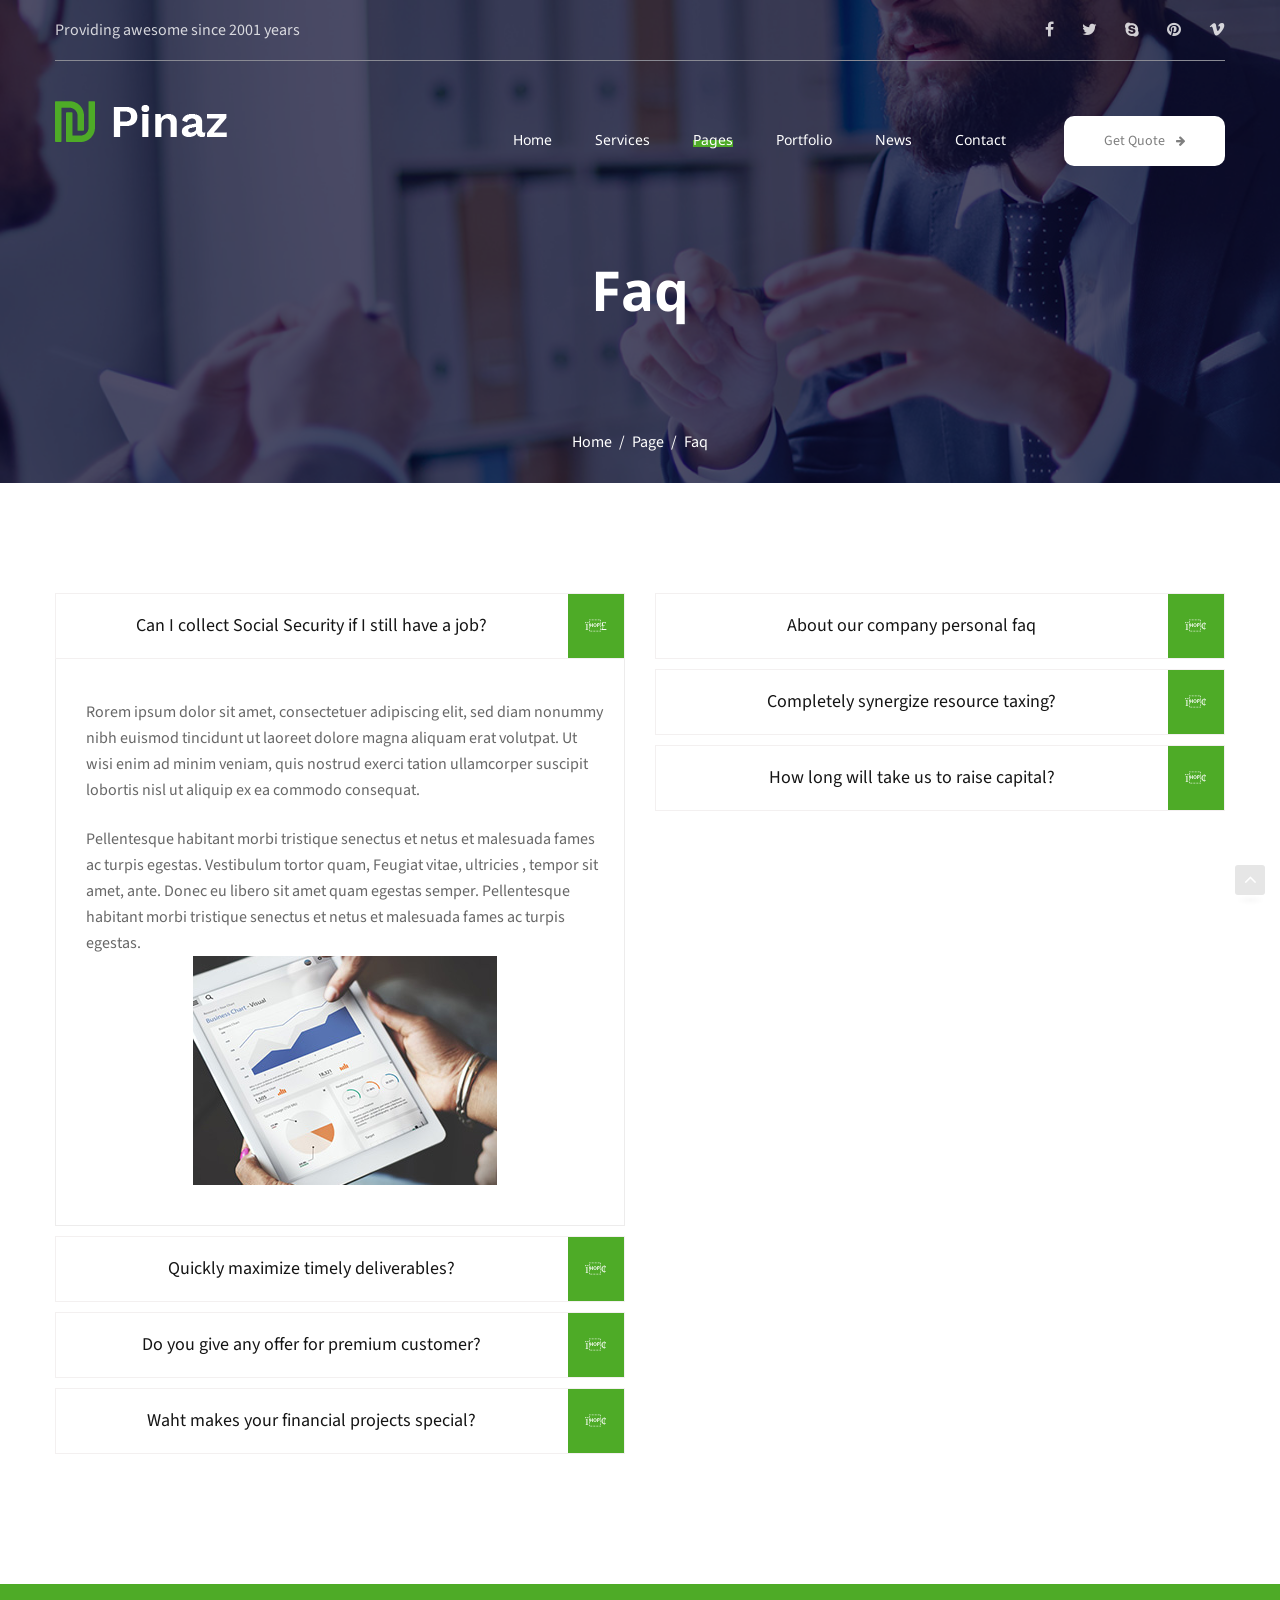
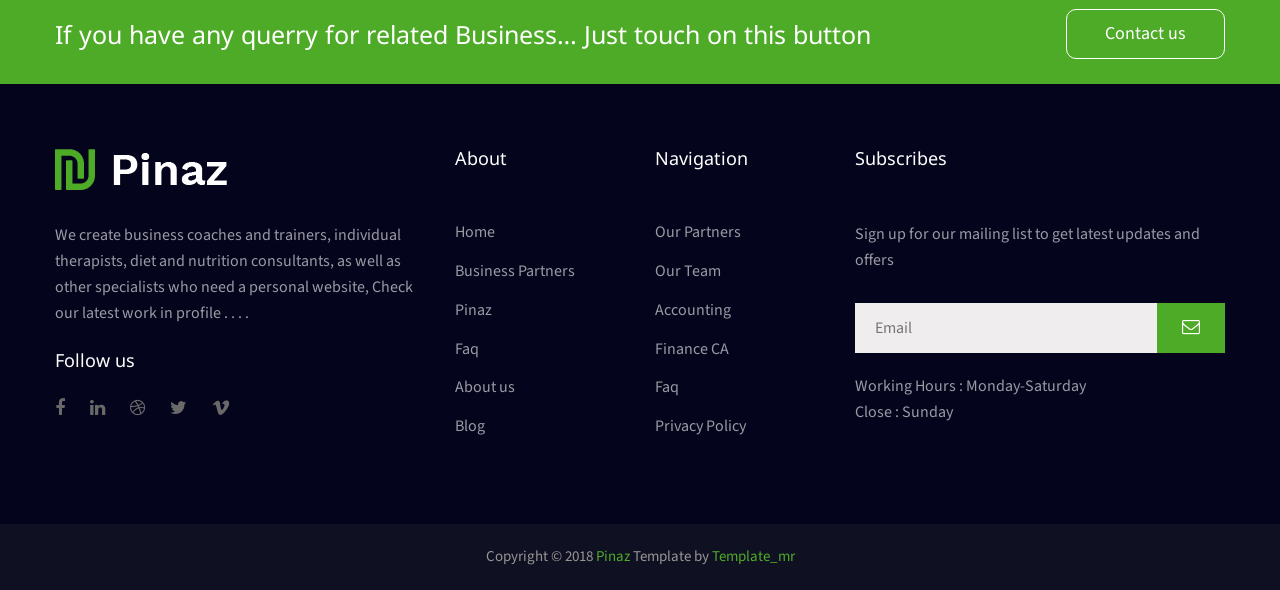
<file: faq.html>
<!DOCTYPE html>
<html lang="en">
	<head>
		<meta charset="UTF-8">
		<!-- For IE -->
		<meta http-equiv="X-UA-Compatible" content="IE=edge">

		<!-- For Resposive Device -->
		<meta name="viewport" content="width=device-width, initial-scale=1.0">
		<title>pinaz -  Business & Agency Template</title>
		<!-- Favicon -->
		<link rel="icon" type="image/png" sizes="56x56" href="images/fav-icon/icon.png">

		<!-- Main style sheet -->
		<link rel="stylesheet" type="text/css" href="css/style.css">
		<!-- responsive style sheet -->
		<link rel="stylesheet" type="text/css" href="css/responsive.css">


		<!-- Fix Internet Explorer ______________________________________-->

		<!--[if lt IE 9]>
			<script src="http://html5shiv.googlecode.com/svn/trunk/html5.js"></script>
			<script src="vendor/html5shiv.js"></script>
			<script src="vendor/respond.js"></script>
		<![endif]-->	
	</head>

	<body>
		<div class="main-page-wrapper">

			<!-- ===================================================
				Loading Transition
			==================================================== -->
			<div id="loader-wrapper">
				<div id="loader"></div>
			</div>



			<!-- 
			=============================================
				Theme Header
			============================================== 
			-->
			<header class="theme-header-wrapper">
				<div class="top-header transparent-bg">
					<div class="container">
						<div class="wrapper clearfix">
							<div class="left-content float-left">
								<p>Providing awesome since 2001 years</p>
							</div>
							<ul class="float-right right-content">
								<li class="social-icon">
									<ul>
										<li><a href="#" class="tran3s"><i class="fa fa-facebook" aria-hidden="true"></i></a></li>
										<li><a href="#" class="tran3s"><i class="fa fa-twitter" aria-hidden="true"></i></a></li>
										<li><a href="#" class="tran3s"><i class="fa fa-skype" aria-hidden="true"></i></a></li>
										<li><a href="#" class="tran3s"><i class="fa fa-pinterest" aria-hidden="true"></i></a></li>
										<li><a href="#" class="tran3s"><i class="fa fa-vimeo" aria-hidden="true"></i></a></li>
									</ul>
								</li>
							</ul> <!-- /.right-content -->
						</div>
					</div> <!-- /.conatiner -->
				</div> <!-- /.top-header -->

				<div class="menu-wrapper menu-one clearfix">
					<div class="container">
						<!-- Logo -->
						<div class="logo float-left"><a href="index.html"><img src="images/logo/logo.png" alt="Logo"></a></div>

						<!-- ============================ Theme Menu ========================= -->
						<nav class="theme-main-menu navbar float-right" id="mega-menu-wrapper">
							<!-- Brand and toggle get grouped for better mobile display -->
						   <div class="navbar-header">
						     <button type="button" class="navbar-toggle collapsed" data-toggle="collapse" data-target="#navbar-collapse-1" aria-expanded="false">
						       <span class="sr-only">Toggle navigation</span>
						       <span class="icon-bar"></span>
						       <span class="icon-bar"></span>
						       <span class="icon-bar"></span>
						     </button>
						   </div>
						   <!-- Collect the nav links, forms, and other content for toggling -->
						   <div class="collapse navbar-collapse" id="navbar-collapse-1">
								<ul class="nav">
									<li class="dropdown-holder"><a href="index.html" class="tran3s">Home</a>
										<ul class="sub-menu">
											<li><a href="index.html">Home version one</a></li>
											<li><a href="index-2.html">Home version Two</a></li>
										</ul>
									</li>
									<li class="dropdown-holder"><a href="#" class="tran3s">Services</a>
										<ul class="sub-menu">
											<li><a href="service.html">Service</a></li>
											<li><a href="service-details.html">Service Details</a></li>
										</ul>
									</li>
									<li class="dropdown-holder active"><a href="#" class="tran3s">Pages</a>
										<ul class="sub-menu">
											<li><a href="about.html">About us</a></li>
											<li><a href="team.html">Our Team</a></li>
											<li><a href="faq.html">Faq</a></li>
											<li><a href="404.html">Error Page</a></li>
											<li class="dropdown-holder"><a href="shop.html">Shop</a>
												<ul class="second-sub-menu">
													<li><a href="shop-single.html">Shop Details</a></li>
												</ul>
											</li>
										</ul>
									</li>
									<li class="dropdown-holder"><a href="#" class="tran3s">Portfolio</a>
										<ul class="sub-menu">
											<li><a href="project-v1.html">Project version one</a></li>
											<li><a href="project-v2.html">Project version Two</a></li>
											<li><a href="project-details.html">Project details</a></li>
										</ul>
									</li>
									<li class="dropdown-holder"><a href="#" class="tran3s">News</a>
										<ul class="sub-menu">
											<li><a href="blog-list.html">Blog with sidebar</a></li>
											<li><a href="blog-details.html">Blog details</a></li>
										</ul>
									</li>
									<li><a href="contact.html" class="tran3s">Contact</a></li>
									<li class="quote"><a href="#" class="tran3s">Get Quote <i class="fa fa-arrow-right" aria-hidden="true"></i></a></li>
								</ul>
						   </div><!-- /.navbar-collapse -->
						</nav> <!-- /.theme-main-menu -->
					</div> <!-- /.container -->
				</div> <!-- /.menu-wrapper -->
			</header> <!-- /.theme-header-wrapper -->


			<!-- 
			=============================================
				Theme Inner Banner
			============================================== 
			-->
			<div class="theme-inner-banner section-margin-bottom">
				<div class="opacity">
					<div class="container">
						<h2>Faq</h2>
						<ul>
							<li><a href="index.html">Home</a></li>
							<li>/</li>
							<li><a href="#">Page</a></li>
							<li>/</li>
							<li>Faq</li>
						</ul>
					</div> <!-- /.container -->
				</div> <!-- /.opacity -->
			</div> <!-- /.theme-inner-banner -->
			



			<!--
			=============================================
				Faq Page
			==============================================
			-->
			<div class="faq-page section-margin-bottom">
				<div class="container">
					<div class="row">
						<div class="col-md-6 col-xs-12">
							<div class="faq-panel">
								<div class="panel-group theme-accordion" id="accordion">
								  <div class="panel">
								    <div class="panel-heading active-panel">
								      <h5 class="panel-title">
								        <a data-toggle="collapse" data-parent="#accordion" href="#collapse1">
								        Can I collect Social Security if I still have a job?</a>
								      </h5>
								    </div>
								    <div id="collapse1" class="panel-collapse collapse in">
								      <div class="panel-body">
								      	<p>Rorem ipsum dolor sit amet, consectetuer adipiscing elit, sed diam nonummy nibh euismod tincidunt ut laoreet dolore magna aliquam erat volutpat. Ut wisi enim ad minim veniam, quis nostrud exerci tation ullamcorper suscipit lobortis nisl ut aliquip ex ea commodo consequat.</p> <br>
								      	<p>Pellentesque habitant morbi tristique senectus et netus et malesuada fames ac turpis egestas. Vestibulum tortor quam, Feugiat vitae, ultricies , tempor sit amet, ante. Donec eu libero sit amet quam egestas semper. Pellentesque habitant morbi tristique senectus et netus et malesuada fames ac turpis egestas. </p>
								      	<img src="images/home/9.jpg" alt="">
								      </div>
								    </div>
								  </div> <!-- /panel 1 -->
								  <div class="panel">
								    <div class="panel-heading">
								      <h5 class="panel-title">
								        <a data-toggle="collapse" data-parent="#accordion" href="#collapse2">
								         Quickly maximize timely deliverables?</a>
								      </h5>
								    </div>
								    <div id="collapse2" class="panel-collapse collapse">
								      <div class="panel-body">
								      	<p>Rorem ipsum dolor sit amet, consectetuer adipiscing elit, sed diam nonummy nibh euismod tincidunt ut laoreet dolore magna aliquam erat volutpat. Ut wisi enim ad minim veniam, quis nostrud exerci tation ullamcorper suscipit lobortis nisl ut aliquip ex ea commodo consequat.</p> <br>
								      	<p>Pellentesque habitant morbi tristique senectus et netus et malesuada fames ac turpis egestas. Vestibulum tortor quam, Feugiat vitae, ultricies , tempor sit amet, ante. Donec eu libero sit amet quam egestas semper. Pellentesque habitant morbi tristique senectus et netus et malesuada fames ac turpis egestas. </p>
								      	<img src="images/home/9.jpg" alt="">
								      </div>
								    </div>
								  </div> <!-- /panel 2 -->
								  <div class="panel">
								    <div class="panel-heading">
								      <h5 class="panel-title">
								        <a data-toggle="collapse" data-parent="#accordion" href="#collapse3">
								        Do you give any offer for premium customer?</a>
								      </h5>
								    </div>
								    <div id="collapse3" class="panel-collapse collapse">
								      <div class="panel-body">
								      	<p>Rorem ipsum dolor sit amet, consectetuer adipiscing elit, sed diam nonummy nibh euismod tincidunt ut laoreet dolore magna aliquam erat volutpat. Ut wisi enim ad minim veniam, quis nostrud exerci tation ullamcorper suscipit lobortis nisl ut aliquip ex ea commodo consequat.</p> <br>
								      	<p>Pellentesque habitant morbi tristique senectus et netus et malesuada fames ac turpis egestas. Vestibulum tortor quam, Feugiat vitae, ultricies , tempor sit amet, ante. Donec eu libero sit amet quam egestas semper. Pellentesque habitant morbi tristique senectus et netus et malesuada fames ac turpis egestas. </p>
								      	<img src="images/home/9.jpg" alt="">
								      </div>
								    </div>
								  </div> <!-- /panel 3 -->
								  <div class="panel">
								    <div class="panel-heading">
								      <h5 class="panel-title">
								        <a data-toggle="collapse" data-parent="#accordion" href="#collapse4">
								        Waht makes your financial projects special?</a>
								      </h5>
								    </div>
								    <div id="collapse4" class="panel-collapse collapse">
								      <div class="panel-body">
								      	<p>Rorem ipsum dolor sit amet, consectetuer adipiscing elit, sed diam nonummy nibh euismod tincidunt ut laoreet dolore magna aliquam erat volutpat. Ut wisi enim ad minim veniam, quis nostrud exerci tation ullamcorper suscipit lobortis nisl ut aliquip ex ea commodo consequat.</p> <br>
								      	<p>Pellentesque habitant morbi tristique senectus et netus et malesuada fames ac turpis egestas. Vestibulum tortor quam, Feugiat vitae, ultricies , tempor sit amet, ante. Donec eu libero sit amet quam egestas semper. Pellentesque habitant morbi tristique senectus et netus et malesuada fames ac turpis egestas. </p>
								      	<img src="images/home/9.jpg" alt="">
								      </div>
								    </div>
								  </div> <!-- /panel 4 -->
								</div> <!-- end #accordion -->
							</div> <!-- End of .faq-panel -->
						</div> <!-- /.col- -->

						<div class="col-md-6 col-xs-12">
							<div class="faq-panel">
								<div class="panel-group theme-accordion" id="accordionTwo">
								  <div class="panel">
								    <div class="panel-heading">
								      <h5 class="panel-title">
								        <a data-toggle="collapse" data-parent="#accordionTwo" href="#collapse11">
								        About our company personal faq</a>
								      </h5>
								    </div>
								    <div id="collapse11" class="panel-collapse collapse">
								      <div class="panel-body">
								      	<p>Rorem ipsum dolor sit amet, consectetuer adipiscing elit, sed diam nonummy nibh euismod tincidunt ut laoreet dolore magna aliquam erat volutpat. Ut wisi enim ad minim veniam, quis nostrud exerci tation ullamcorper suscipit lobortis nisl ut aliquip ex ea commodo consequat.</p> <br>
								      	<p>Pellentesque habitant morbi tristique senectus et netus et malesuada fames ac turpis egestas. Vestibulum tortor quam, Feugiat vitae, ultricies , tempor sit amet, ante. Donec eu libero sit amet quam egestas semper. Pellentesque habitant morbi tristique senectus et netus et malesuada fames ac turpis egestas. </p>
								      	<img src="images/home/9.jpg" alt="">
								      </div>
								    </div>
								  </div> <!-- /panel 1 -->
								  <div class="panel">
								    <div class="panel-heading">
								      <h5 class="panel-title">
								        <a data-toggle="collapse" data-parent="#accordionTwo" href="#collapse21">
								         Completely synergize resource taxing?</a>
								      </h5>
								    </div>
								    <div id="collapse21" class="panel-collapse collapse">
								      <div class="panel-body">
								      	<p>Rorem ipsum dolor sit amet, consectetuer adipiscing elit, sed diam nonummy nibh euismod tincidunt ut laoreet dolore magna aliquam erat volutpat. Ut wisi enim ad minim veniam, quis nostrud exerci tation ullamcorper suscipit lobortis nisl ut aliquip ex ea commodo consequat.</p> <br>
								      	<p>Pellentesque habitant morbi tristique senectus et netus et malesuada fames ac turpis egestas. Vestibulum tortor quam, Feugiat vitae, ultricies , tempor sit amet, ante. Donec eu libero sit amet quam egestas semper. Pellentesque habitant morbi tristique senectus et netus et malesuada fames ac turpis egestas. </p>
								      	<img src="images/home/9.jpg" alt="">
								      </div>
								    </div>
								  </div> <!-- /panel 2 -->
								  <div class="panel">
								    <div class="panel-heading">
								      <h5 class="panel-title">
								        <a data-toggle="collapse" data-parent="#accordionTwo" href="#collapse31">
								        How long will take us to raise capital?</a>
								      </h5>
								    </div>
								    <div id="collapse31" class="panel-collapse collapse">
								      <div class="panel-body">
								      	<p>Rorem ipsum dolor sit amet, consectetuer adipiscing elit, sed diam nonummy nibh euismod tincidunt ut laoreet dolore magna aliquam erat volutpat. Ut wisi enim ad minim veniam, quis nostrud exerci tation ullamcorper suscipit lobortis nisl ut aliquip ex ea commodo consequat.</p> <br>
								      	<p>Pellentesque habitant morbi tristique senectus et netus et malesuada fames ac turpis egestas. Vestibulum tortor quam, Feugiat vitae, ultricies , tempor sit amet, ante. Donec eu libero sit amet quam egestas semper. Pellentesque habitant morbi tristique senectus et netus et malesuada fames ac turpis egestas. </p>
								      	<img src="images/home/9.jpg" alt="">
								      </div>
								    </div>
								  </div> <!-- /panel 3 -->
								</div> <!-- end #accordion -->
							</div> <!-- End of .faq-panel -->
						</div> <!-- /.col- -->
					</div> <!-- /.row -->
				</div> <!-- /.container -->
			</div> <!-- /.faq-page -->




			<!-- 
			=============================================
				Bottom Banner
			============================================== 
			-->
			<div class="bottom-banner">
				<div class="container">
					<div class="row">
						<div class="col-md-9 col-sm-8 col-xs-12">
							<h3>If you have any querry for related Business… Just touch on this button</h3>
						</div>
						<div class="col-md-3 col-sm-4 col-xs-12">
							<a href="contact.html" class="theme-button-one float-right">Contact us</a>
						</div>
					</div>
				</div> <!-- /.container -->
			</div> <!-- /.bottom-banner -->


			<!-- 
			=============================================
				Footer
			============================================== 
			-->
			<footer class="theme-footer color-two">
				<div class="container">
					<div class="top-footer row">
						<div class="col-md-4 col-sm-6 col-xs-12 footer-logo">
							<a href="#"><img src="images/logo/logo.png" alt="Logo"></a>
							<p>We create business coaches and trainers, individual therapists, diet and nutrition consultants, as well as other specialists who need a personal website, Check our latest work in profile  . . . .</p>
							<h5>Follow us</h5>
							<ul>
								<li><a href="" class="tran3s"><i class="fa fa-facebook" aria-hidden="true"></i></a></li>
								<li><a href="" class="tran3s"><i class="fa fa-linkedin" aria-hidden="true"></i></a></li>
								<li><a href="" class="tran3s"><i class="fa fa-dribbble" aria-hidden="true"></i></a></li>
								<li><a href="" class="tran3s"><i class="fa fa-twitter" aria-hidden="true"></i></a></li>
								<li><a href="" class="tran3s"><i class="fa fa-vimeo" aria-hidden="true"></i></a></li>
							</ul>
						</div> <!-- /.footer-logo -->

						<div class="col-md-2 col-sm-3 col-xs-12 footer-list">
							<h5>About</h5>
							<ul>
								<li><a href="index.html" class="tran3s">Home</a></li>
								<li><a href="#" class="tran3s">Business Partners</a></li>
								<li><a href="#" class="tran3s">Pinaz </a></li>
								<li><a href="faq.html" class="tran3s">Faq</a></li>
								<li><a href="about.html" class="tran3s">About us</a></li>
								<li><a href="blog-list.html" class="tran3s">Blog</a></li>
							</ul>
						</div> <!-- /.footer-list -->
						<div class="col-md-2 col-sm-3 col-xs-12 footer-list">
							<h5>Navigation</h5>
							<ul>
								<li><a href="service.html" class="tran3s">Our Partners</a></li>
								<li><a href="team.html" class="tran3s">Our Team</a></li>
								<li><a href="#" class="tran3s">Accounting</a></li>
								<li><a href="#" class="tran3s">Finance CA</a></li>
								<li><a href="faq.html" class="tran3s">Faq</a></li>
								<li><a href="#" class="tran3s">Privacy Policy</a></li>
							</ul>
						</div> <!-- /.footer-list -->

						<div class="col-md-4 col-xs-12 Subscribe">
							<h5>Subscribes</h5>
							<p>Sign up for our mailing list to get latest updates and offers</p>
							<form action="#">
								<input type="email" placeholder="Email">
								<button><i class="fa fa-envelope-o" aria-hidden="true"></i></button>
							</form>
							<p>Working Hours :  Monday-Saturday <br> Close : Sunday</p>
						</div> <!-- /.Subscribe -->
					</div> <!-- /.top-footer -->
				</div> <!-- /.container -->

				<div class="bottom-footer">
					<div class="container">
						<p>Copyright &copy; 2018 <a href="#" class="tran3s">Pinaz </a> Template by <a href="#" class="tran3s" target="_blank">Template_mr</a></p>
					</div> <!-- /.container -->
				</div> <!-- /.bottom-footer -->
			</footer>


	  
	        <!-- Scroll Top Button -->
			<button class="scroll-top tran3s">
				<i class="fa fa-angle-up" aria-hidden="true"></i>
			</button>

			
			


		<!-- Js File_________________________________ -->
		<!-- j Query -->
		<script src="vendor/jquery.2.2.3.min.js"></script>
		<!-- Bootstrap JS -->
		<script src="vendor/bootstrap/bootstrap.min.js"></script>
		<!-- Bootstrap Select JS -->
		<script src="vendor/bootstrap-select/dist/js/bootstrap-select.js"></script>
		<!-- Camera Slider -->
		<script type='text/javascript' src='vendor/Camera-master/scripts/jquery.mobile.customized.min.js'></script>
	    <script type='text/javascript' src='vendor/Camera-master/scripts/jquery.easing.1.3.js'></script> 
	    <script type='text/javascript' src='vendor/Camera-master/scripts/camera.min.js'></script>
	    <!-- Mega menu  -->
		<script src="vendor/bootstrap-mega-menu/js/menu.js"></script>
		<!-- WOW js -->
		<script src="vendor/WOW-master/dist/wow.min.js"></script>
		<!-- owl.carousel -->
		<script src="vendor/owl-carousel/owl.carousel.min.js"></script>
		<!-- Circle Progress -->
		<script src="vendor/circle-progress.js"></script>
		<!-- js count to -->
		<script src="vendor/jquery.appear.js"></script>
		<script src="vendor/jquery.countTo.js"></script>
		

		<!-- Theme js -->
		<script src="js/theme.js"></script>

		</div> <!-- /.main-page-wrapper -->
	</body>
</html>
</file>
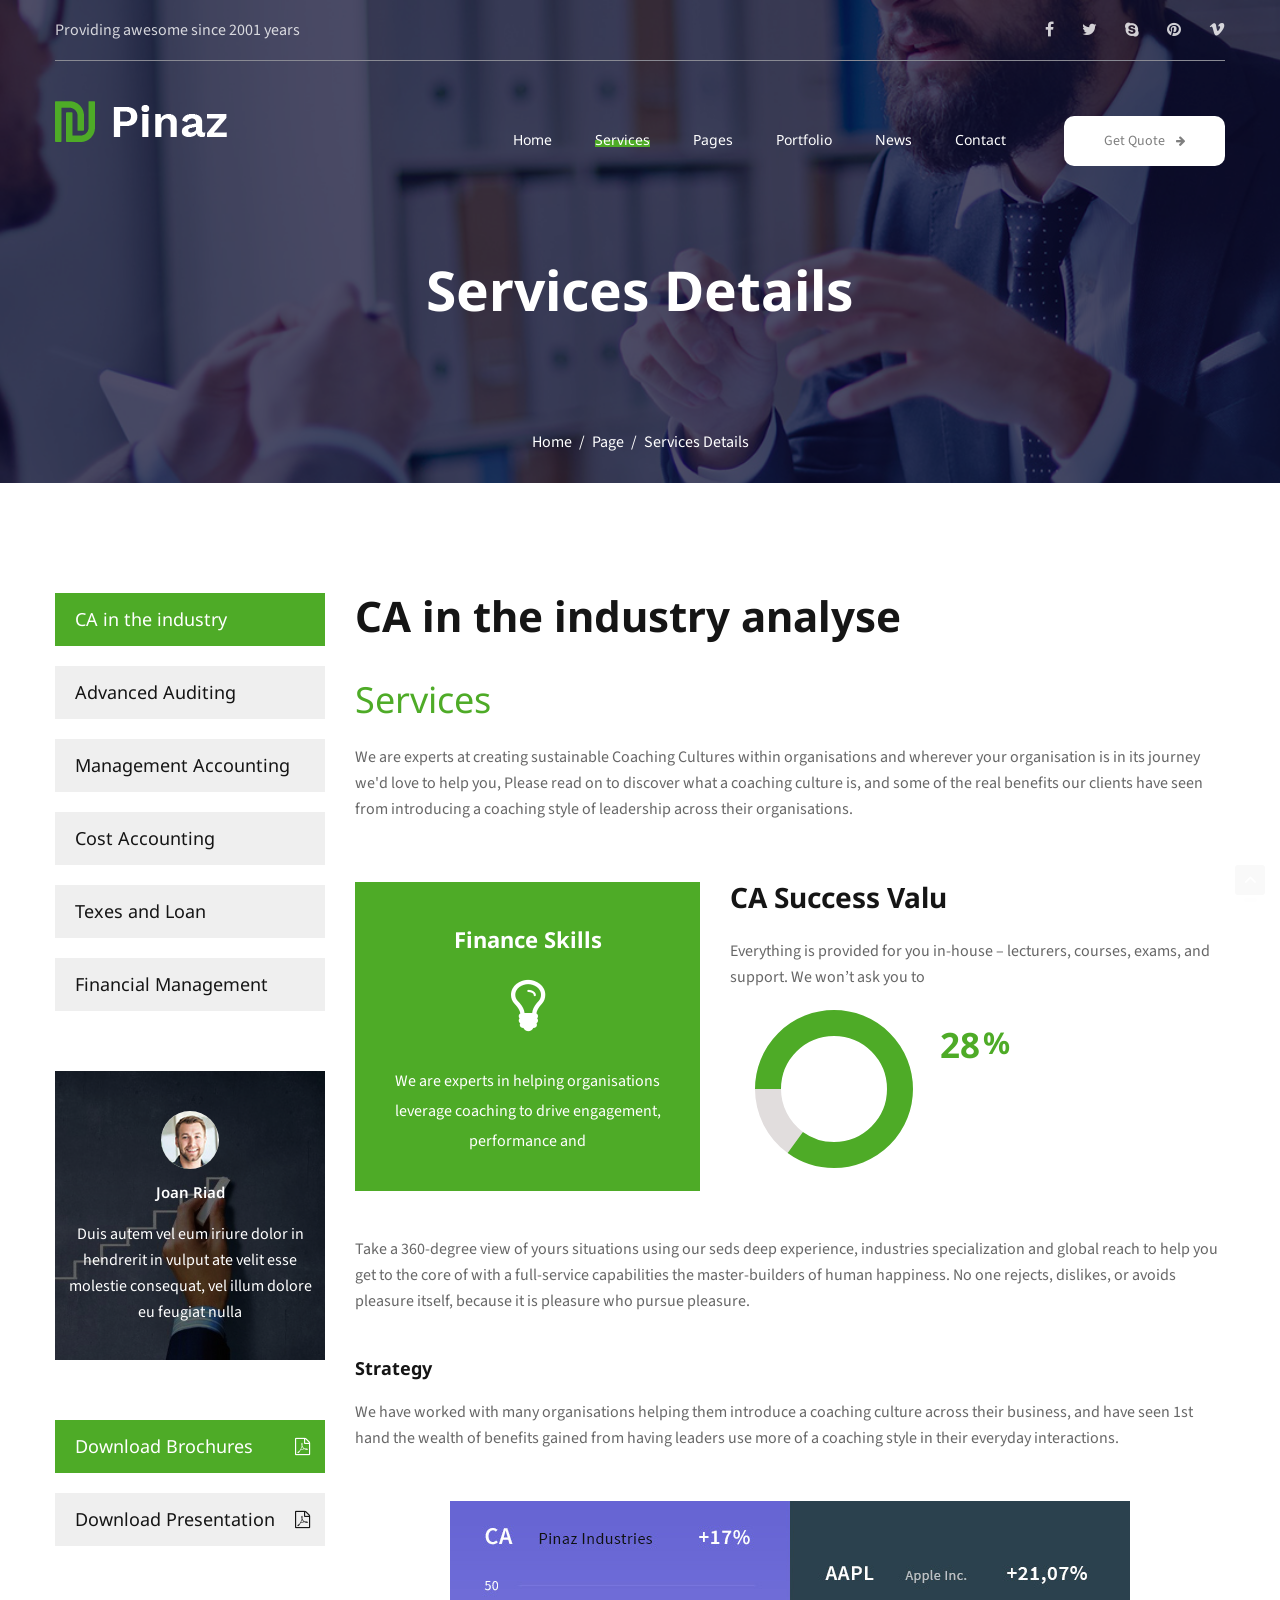
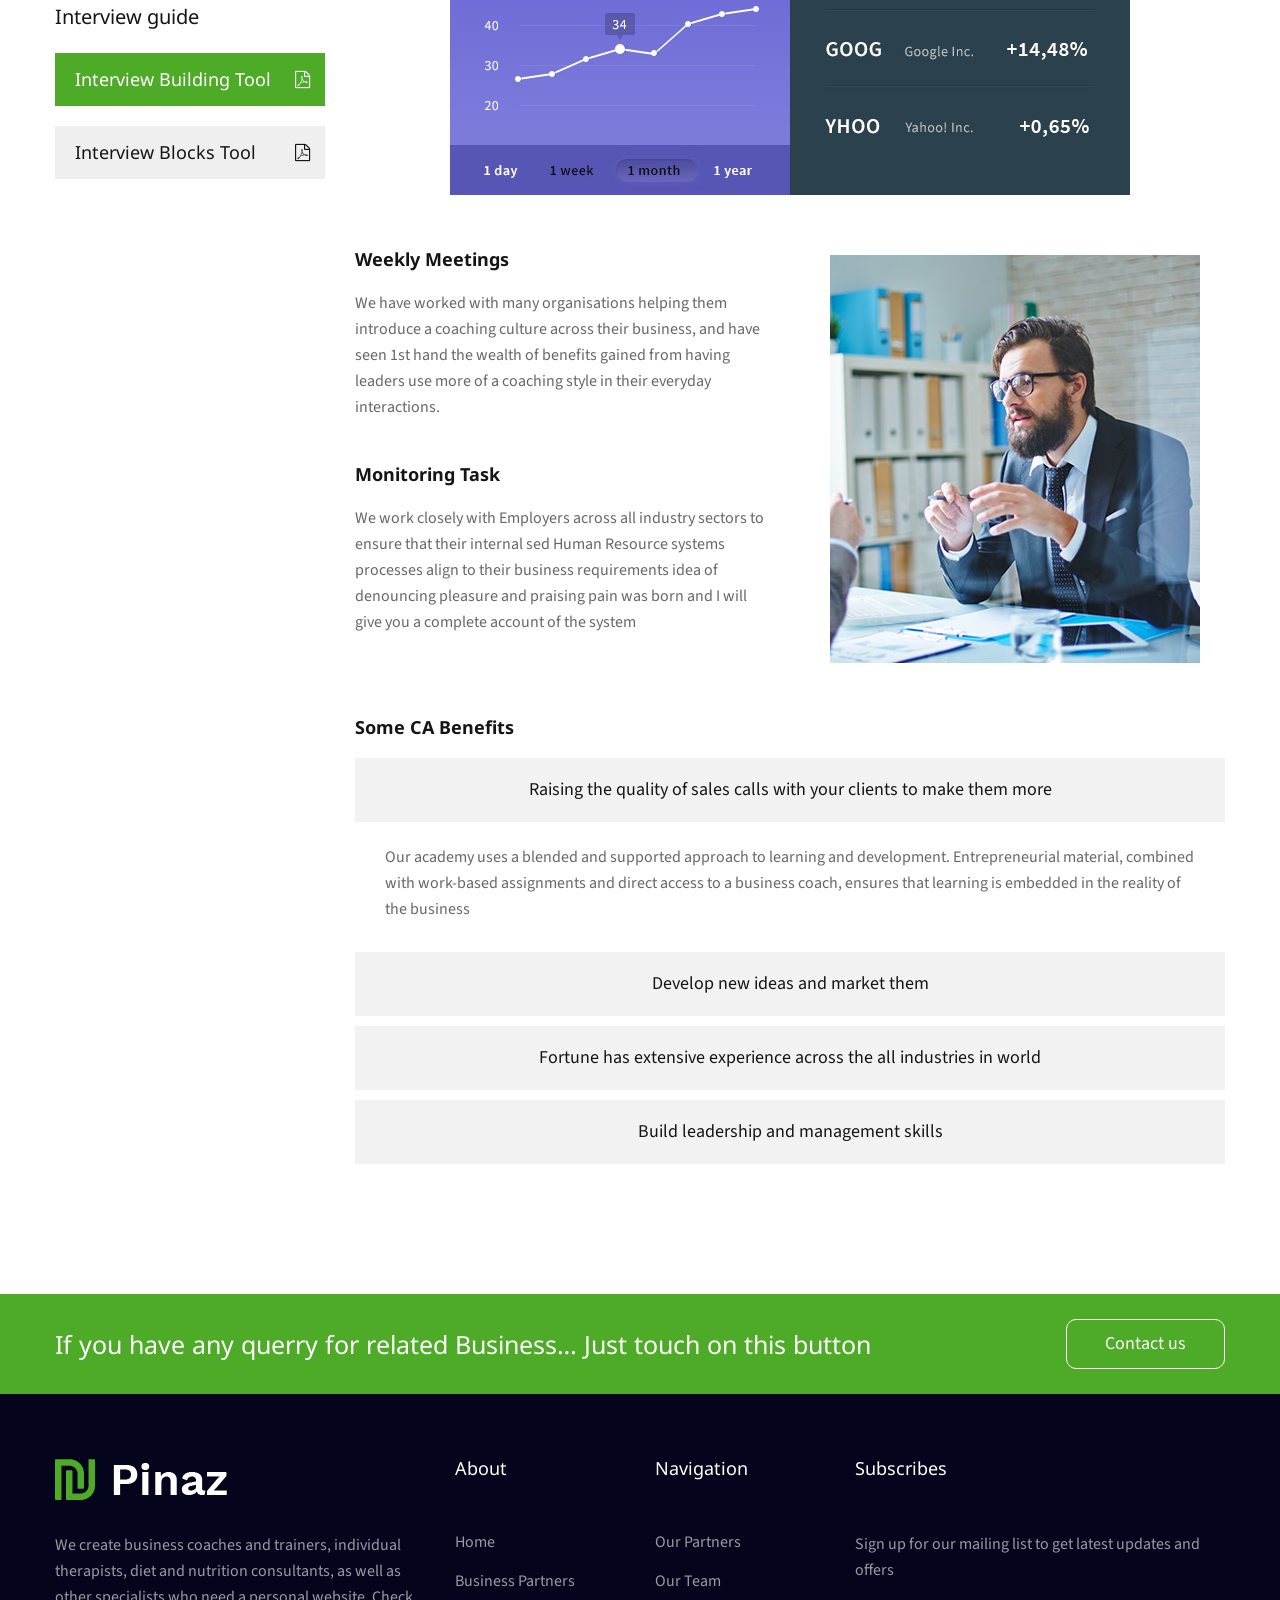
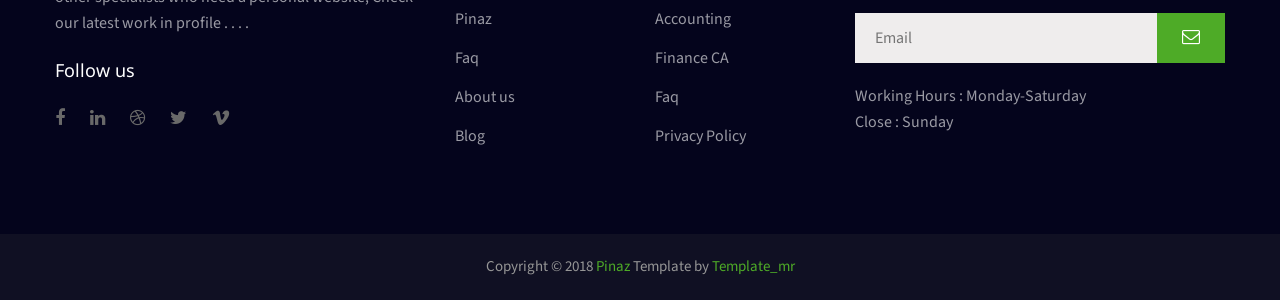
<file: service-details.html>
<!DOCTYPE html>
<html lang="en">
	<head>
		<meta charset="UTF-8">
		<!-- For IE -->
		<meta http-equiv="X-UA-Compatible" content="IE=edge">

		<!-- For Resposive Device -->
		<meta name="viewport" content="width=device-width, initial-scale=1.0">
		<title>pinaz -  Business & Agency Template</title>
		<!-- Favicon -->
		<link rel="icon" type="image/png" sizes="56x56" href="images/fav-icon/icon.png">

		<!-- Main style sheet -->
		<link rel="stylesheet" type="text/css" href="css/style.css">
		<!-- responsive style sheet -->
		<link rel="stylesheet" type="text/css" href="css/responsive.css">


		<!-- Fix Internet Explorer ______________________________________-->

		<!--[if lt IE 9]>
			<script src="http://html5shiv.googlecode.com/svn/trunk/html5.js"></script>
			<script src="vendor/html5shiv.js"></script>
			<script src="vendor/respond.js"></script>
		<![endif]-->	
	</head>

	<body>
		<div class="main-page-wrapper">

			<!-- ===================================================
				Loading Transition
			==================================================== -->
			<div id="loader-wrapper">
				<div id="loader"></div>
			</div>



			<!-- 
			=============================================
				Theme Header
			============================================== 
			-->
			<header class="theme-header-wrapper">
				<div class="top-header transparent-bg">
					<div class="container">
						<div class="wrapper clearfix">
							<div class="left-content float-left">
								<p>Providing awesome since 2001 years</p>
							</div>
							<ul class="float-right right-content">
								<li class="social-icon">
									<ul>
										<li><a href="#" class="tran3s"><i class="fa fa-facebook" aria-hidden="true"></i></a></li>
										<li><a href="#" class="tran3s"><i class="fa fa-twitter" aria-hidden="true"></i></a></li>
										<li><a href="#" class="tran3s"><i class="fa fa-skype" aria-hidden="true"></i></a></li>
										<li><a href="#" class="tran3s"><i class="fa fa-pinterest" aria-hidden="true"></i></a></li>
										<li><a href="#" class="tran3s"><i class="fa fa-vimeo" aria-hidden="true"></i></a></li>
									</ul>
								</li>
							</ul> <!-- /.right-content -->
						</div>
					</div> <!-- /.conatiner -->
				</div> <!-- /.top-header -->

				<div class="menu-wrapper menu-one clearfix">
					<div class="container">
						<!-- Logo -->
						<div class="logo float-left"><a href="index.html"><img src="images/logo/logo.png" alt="Logo"></a></div>

						<!-- ============================ Theme Menu ========================= -->
						<nav class="theme-main-menu navbar float-right" id="mega-menu-wrapper">
							<!-- Brand and toggle get grouped for better mobile display -->
						   <div class="navbar-header">
						     <button type="button" class="navbar-toggle collapsed" data-toggle="collapse" data-target="#navbar-collapse-1" aria-expanded="false">
						       <span class="sr-only">Toggle navigation</span>
						       <span class="icon-bar"></span>
						       <span class="icon-bar"></span>
						       <span class="icon-bar"></span>
						     </button>
						   </div>
						   <!-- Collect the nav links, forms, and other content for toggling -->
						   <div class="collapse navbar-collapse" id="navbar-collapse-1">
								<ul class="nav">
									<li class="dropdown-holder"><a href="index.html" class="tran3s">Home</a>
										<ul class="sub-menu">
											<li><a href="index.html">Home version one</a></li>
											<li><a href="index-2.html">Home version Two</a></li>
										</ul>
									</li>
									<li class="dropdown-holder active"><a href="#" class="tran3s">Services</a>
										<ul class="sub-menu">
											<li><a href="service.html">Service</a></li>
											<li><a href="service-details.html">Service Details</a></li>
										</ul>
									</li>
									<li class="dropdown-holder"><a href="#" class="tran3s">Pages</a>
										<ul class="sub-menu">
											<li><a href="about.html">About us</a></li>
											<li><a href="team.html">Our Team</a></li>
											<li><a href="faq.html">Faq</a></li>
											<li><a href="404.html">Error Page</a></li>
											<li class="dropdown-holder"><a href="shop.html">Shop</a>
												<ul class="second-sub-menu">
													<li><a href="shop-single.html">Shop Details</a></li>
												</ul>
											</li>
										</ul>
									</li>
									<li class="dropdown-holder"><a href="#" class="tran3s">Portfolio</a>
										<ul class="sub-menu">
											<li><a href="project-v1.html">Project version one</a></li>
											<li><a href="project-v2.html">Project version Two</a></li>
											<li><a href="project-details.html">Project details</a></li>
										</ul>
									</li>
									<li class="dropdown-holder"><a href="#" class="tran3s">News</a>
										<ul class="sub-menu">
											<li><a href="blog-list.html">Blog with sidebar</a></li>
											<li><a href="blog-details.html">Blog details</a></li>
										</ul>
									</li>
									<li><a href="contact.html" class="tran3s">Contact</a></li>
									<li class="quote"><a href="#" class="tran3s">Get Quote <i class="fa fa-arrow-right" aria-hidden="true"></i></a></li>
								</ul>
						   </div><!-- /.navbar-collapse -->
						</nav> <!-- /.theme-main-menu -->
					</div> <!-- /.container -->
				</div> <!-- /.menu-wrapper -->
			</header> <!-- /.theme-header-wrapper -->


			<!-- 
			=============================================
				Theme Inner Banner
			============================================== 
			-->
			<div class="theme-inner-banner section-margin-bottom">
				<div class="opacity">
					<div class="container">
						<h2>Services Details</h2>
						<ul>
							<li><a href="index.html">Home</a></li>
							<li>/</li>
							<li><a href="#">Page</a></li>
							<li>/</li>
							<li>Services Details</li>
						</ul>
					</div> <!-- /.container -->
				</div> <!-- /.opacity -->
			</div> <!-- /.theme-inner-banner -->
			



			<!--
			=============================================
				Service Details
			==============================================
			-->
			<div class="service-details section-margin-bottom">
				<div class="container">
					<div class="row">
						<div class="col-lg-9 col-md-8 col-xs-12 float-right">
							<div class="details-page-content">
								<h2 class="main-title">CA in the industry analyse </h2>
								<h3 class="sub-heading">Services</h3>
								<p>We are experts at creating sustainable Coaching Cultures within organisations and wherever your organisation is in its journey we'd love to help you, Please read on to discover what a coaching culture is, and some of the real benefits our clients have seen from introducing a coaching style of leadership across their organisations.</p>
								<div class="row short-access">
									<div class="col-lg-5 col-sm-6">
										<div class="left-box">
											<h4>Finance Skills</h4>
											<i class="fa fa-lightbulb-o" aria-hidden="true"></i>
											<p>We are experts in helping organisations leverage coaching to drive engagement, performance and </p>
										</div>
									</div>
									<div class="col-lg-7 col-sm-6 our-success-value">
										<h3>CA Success Valu</h3>
										<p>Everything is provided for you in-house – lecturers, courses, exams, and support. We won’t ask you to </p>
								        <div class="piechart"  data-border-color="#4eab27" data-value=".90">
											<span>.90</span>
										</div>
									</div>
								</div>
								<p>Take a 360-degree view of yours situations using our seds deep experience, industries specialization and global reach to help you get to the core of with a full-service capabilities the master-builders of human happiness. No one rejects, dislikes, or avoids pleasure itself, because it is pleasure who pursue pleasure.</p>
								<h5 class="inner-heading">Strategy</h5>
								<p>We have worked with many organisations helping them introduce a coaching culture across their business, and have seen 1st hand the wealth of benefits gained from having leaders use more of a coaching style in their everyday interactions. </p>
								<img src="images/home/graph.jpg" alt="" class="graph">
								<div class="row">
									<div class="col-sm-6 col-xs-12">
										<h5 class="inner-heading">Weekly Meetings</h5>
										<p>We have worked with many organisations helping them introduce a coaching culture across their business, and have seen 1st hand the wealth of benefits gained from having leaders use more of a coaching style in their everyday interactions. </p>
										<h5 class="inner-heading">Monitoring Task</h5>
										<p>We work closely with Employers across all industry sectors to ensure that their internal sed Human Resource systems processes align to their business requirements idea of denouncing pleasure and praising pain was born and I will give you a complete account of the system </p>
									</div>
									<div class="col-sm-6 col-xs-12"><img src="images/home/8.jpg" alt=""></div>
								</div>

								<div class="details-accordion">
									<h5 class="inner-heading">Some CA Benefits</h5>
									<div class="panel-group theme-accordion" id="accordion">
									  <div class="panel">
									    <div class="panel-heading active-panel">
									      <h5 class="panel-title">
									        <a data-toggle="collapse" data-parent="#accordion" href="#collapse1">
									        Raising the quality of sales calls with your clients to make them more </a>
									      </h5>
									    </div>
									    <div id="collapse1" class="panel-collapse collapse in">
									      <div class="panel-body">
									      	<p>Our academy uses a blended and supported approach to learning and development. Entrepreneurial material, combined with work-based assignments and direct access to a business coach, ensures that learning is embedded in the reality of the business</p>
									      </div>
									    </div>
									  </div> <!-- /panel 1 -->
									  <div class="panel">
									    <div class="panel-heading">
									      <h5 class="panel-title">
									        <a data-toggle="collapse" data-parent="#accordion" href="#collapse2">
									         Develop new ideas and market them</a>
									      </h5>
									    </div>
									    <div id="collapse2" class="panel-collapse collapse">
									      <div class="panel-body">
									      	<p>Our academy uses a blended and supported approach to learning and development. Entrepreneurial material, combined with work-based assignments and direct access to a business coach, ensures that learning is embedded in the reality of the business</p>
									      </div>
									    </div>
									  </div> <!-- /panel 2 -->
									  <div class="panel">
									    <div class="panel-heading">
									      <h5 class="panel-title">
									        <a data-toggle="collapse" data-parent="#accordion" href="#collapse3">
									        Fortune has extensive experience across the all industries in world </a>
									      </h5>
									    </div>
									    <div id="collapse3" class="panel-collapse collapse">
									      <div class="panel-body">
									      	<p>Our academy uses a blended and supported approach to learning and development. Entrepreneurial material, combined with work-based assignments and direct access to a business coach, ensures that learning is embedded in the reality of the business</p>
									      </div>
									    </div>
									  </div> <!-- /panel 3 -->
									  <div class="panel">
									    <div class="panel-heading">
									      <h5 class="panel-title">
									        <a data-toggle="collapse" data-parent="#accordion" href="#collapse4">
									        Build leadership and management skills</a>
									      </h5>
									    </div>
									    <div id="collapse4" class="panel-collapse collapse">
									      <div class="panel-body">
									      	<p>Our academy uses a blended and supported approach to learning and development. Entrepreneurial material, combined with work-based assignments and direct access to a business coach, ensures that learning is embedded in the reality of the business</p>
									      </div>
									    </div>
									  </div> <!-- /panel 4 -->
									</div> <!-- end #accordion -->
								</div>
							</div> <!-- /.details-page-content -->
						</div> <!-- /.col- -->

						<div class="col-lg-3 col-md-4 col-sm-6 col-xs-12 theme-sidebar">
							<div class="sidebar-categories solid-style widget-margin">
								<ul>
									<li class="active"><a href="#">CA in the industry </a></li>
									<li><a href="#">Advanced Auditing</a></li>
									<li><a href="#">Management Accounting</a></li>
									<li><a href="#">Cost Accounting</a></li>
									<li><a href="#">Texes and Loan</a></li>
									<li><a href="#">Financial Management</a></li>
								</ul>
							</div> <!-- /.sidebar-categories -->

							<div class="sidebar-partner-slider image-bg widget-margin">
								<div class="item">
									<img src="images/home/3.jpg" alt="">
									<h6>Joan Riad</h6>
									<p>Duis autem vel eum iriure dolor in hendrerit in vulput ate velit esse molestie consequat, vel illum dolore eu feugiat nulla</p>
								</div>
								<div class="item">
									<img src="images/home/3.jpg" alt="">
									<h6>Joan Munna</h6>
									<p>Duis autem vel eum iriure dolor in hendrerit in vulput ate velit esse molestie consequat, vel illum dolore eu feugiat nulla</p>
								</div>
							</div> <!-- /.sidebar-partner-slider -->
							<div class="sidebar-categories solid-style widget-margin">
								<ul>
									<li class="active"><a href="#">Download Brochures <span><i class="fa fa-file-pdf-o" aria-hidden="true"></i></span></a></li>
									<li><a href="#">Download Presentation <span><i class="fa fa-file-pdf-o" aria-hidden="true"></i></span></a></li>
								</ul>
							</div> <!-- /.sidebar-categories -->
							<div class="sidebar-categories solid-style">
								<h4 class="title">Interview guide</h4>
								<ul>
									<li class="active"><a href="#">Interview Building Tool <span><i class="fa fa-file-pdf-o" aria-hidden="true"></i></span></a></li>
									<li><a href="#">Interview Blocks Tool <span><i class="fa fa-file-pdf-o" aria-hidden="true"></i></span></a></li>
								</ul>
							</div> <!-- /.sidebar-categories -->
						</div> <!-- /.theme-sidebar -->
					</div>
				</div> <!-- /.container -->
			</div> <!-- /.service-details -->




			<!-- 
			=============================================
				Bottom Banner
			============================================== 
			-->
			<div class="bottom-banner">
				<div class="container">
					<div class="row">
						<div class="col-md-9 col-sm-8 col-xs-12">
							<h3>If you have any querry for related Business… Just touch on this button</h3>
						</div>
						<div class="col-md-3 col-sm-4 col-xs-12">
							<a href="contact.html" class="theme-button-one float-right">Contact us</a>
						</div>
					</div>
				</div> <!-- /.container -->
			</div> <!-- /.bottom-banner -->


			<!-- 
			=============================================
				Footer
			============================================== 
			-->
			<footer class="theme-footer color-two">
				<div class="container">
					<div class="top-footer row">
						<div class="col-md-4 col-sm-6 col-xs-12 footer-logo">
							<a href="#"><img src="images/logo/logo.png" alt="Logo"></a>
							<p>We create business coaches and trainers, individual therapists, diet and nutrition consultants, as well as other specialists who need a personal website, Check our latest work in profile  . . . .</p>
							<h5>Follow us</h5>
							<ul>
								<li><a href="" class="tran3s"><i class="fa fa-facebook" aria-hidden="true"></i></a></li>
								<li><a href="" class="tran3s"><i class="fa fa-linkedin" aria-hidden="true"></i></a></li>
								<li><a href="" class="tran3s"><i class="fa fa-dribbble" aria-hidden="true"></i></a></li>
								<li><a href="" class="tran3s"><i class="fa fa-twitter" aria-hidden="true"></i></a></li>
								<li><a href="" class="tran3s"><i class="fa fa-vimeo" aria-hidden="true"></i></a></li>
							</ul>
						</div> <!-- /.footer-logo -->

						<div class="col-md-2 col-sm-3 col-xs-12 footer-list">
							<h5>About</h5>
							<ul>
								<li><a href="index.html" class="tran3s">Home</a></li>
								<li><a href="#" class="tran3s">Business Partners</a></li>
								<li><a href="#" class="tran3s">Pinaz </a></li>
								<li><a href="faq.html" class="tran3s">Faq</a></li>
								<li><a href="about.html" class="tran3s">About us</a></li>
								<li><a href="blog-list.html" class="tran3s">Blog</a></li>
							</ul>
						</div> <!-- /.footer-list -->
						<div class="col-md-2 col-sm-3 col-xs-12 footer-list">
							<h5>Navigation</h5>
							<ul>
								<li><a href="service.html" class="tran3s">Our Partners</a></li>
								<li><a href="team.html" class="tran3s">Our Team</a></li>
								<li><a href="#" class="tran3s">Accounting</a></li>
								<li><a href="#" class="tran3s">Finance CA</a></li>
								<li><a href="faq.html" class="tran3s">Faq</a></li>
								<li><a href="#" class="tran3s">Privacy Policy</a></li>
							</ul>
						</div> <!-- /.footer-list -->

						<div class="col-md-4 col-xs-12 Subscribe">
							<h5>Subscribes</h5>
							<p>Sign up for our mailing list to get latest updates and offers</p>
							<form action="#">
								<input type="email" placeholder="Email">
								<button><i class="fa fa-envelope-o" aria-hidden="true"></i></button>
							</form>
							<p>Working Hours :  Monday-Saturday <br> Close : Sunday</p>
						</div> <!-- /.Subscribe -->
					</div> <!-- /.top-footer -->
				</div> <!-- /.container -->

				<div class="bottom-footer">
					<div class="container">
						<p>Copyright &copy; 2018 <a href="#" class="tran3s">Pinaz </a> Template by <a href="#" class="tran3s" target="_blank">Template_mr</a></p>
					</div> <!-- /.container -->
				</div> <!-- /.bottom-footer -->
			</footer>


	  
	        <!-- Scroll Top Button -->
			<button class="scroll-top tran3s">
				<i class="fa fa-angle-up" aria-hidden="true"></i>
			</button>

			
			


		<!-- Js File_________________________________ -->
		<!-- j Query -->
		<script src="vendor/jquery.2.2.3.min.js"></script>
		<!-- Bootstrap JS -->
		<script src="vendor/bootstrap/bootstrap.min.js"></script>
		<!-- Bootstrap Select JS -->
		<script src="vendor/bootstrap-select/dist/js/bootstrap-select.js"></script>
		<!-- Camera Slider -->
		<script type='text/javascript' src='vendor/Camera-master/scripts/jquery.mobile.customized.min.js'></script>
	    <script type='text/javascript' src='vendor/Camera-master/scripts/jquery.easing.1.3.js'></script> 
	    <script type='text/javascript' src='vendor/Camera-master/scripts/camera.min.js'></script>
	    <!-- Mega menu  -->
		<script src="vendor/bootstrap-mega-menu/js/menu.js"></script>
		<!-- WOW js -->
		<script src="vendor/WOW-master/dist/wow.min.js"></script>
		<!-- owl.carousel -->
		<script src="vendor/owl-carousel/owl.carousel.min.js"></script>
		<!-- Circle Progress -->
		<script type="text/javascript" src="vendor/circle-progress.js"></script>
		<!-- js count to -->
		<script type="text/javascript" src="vendor/jquery.appear.js"></script>
		<script type="text/javascript" src="vendor/jquery.countTo.js"></script>
		

		<!-- Theme js -->
		<script src="js/theme.js"></script>

		</div> <!-- /.main-page-wrapper -->
	</body>
</html>
</file>
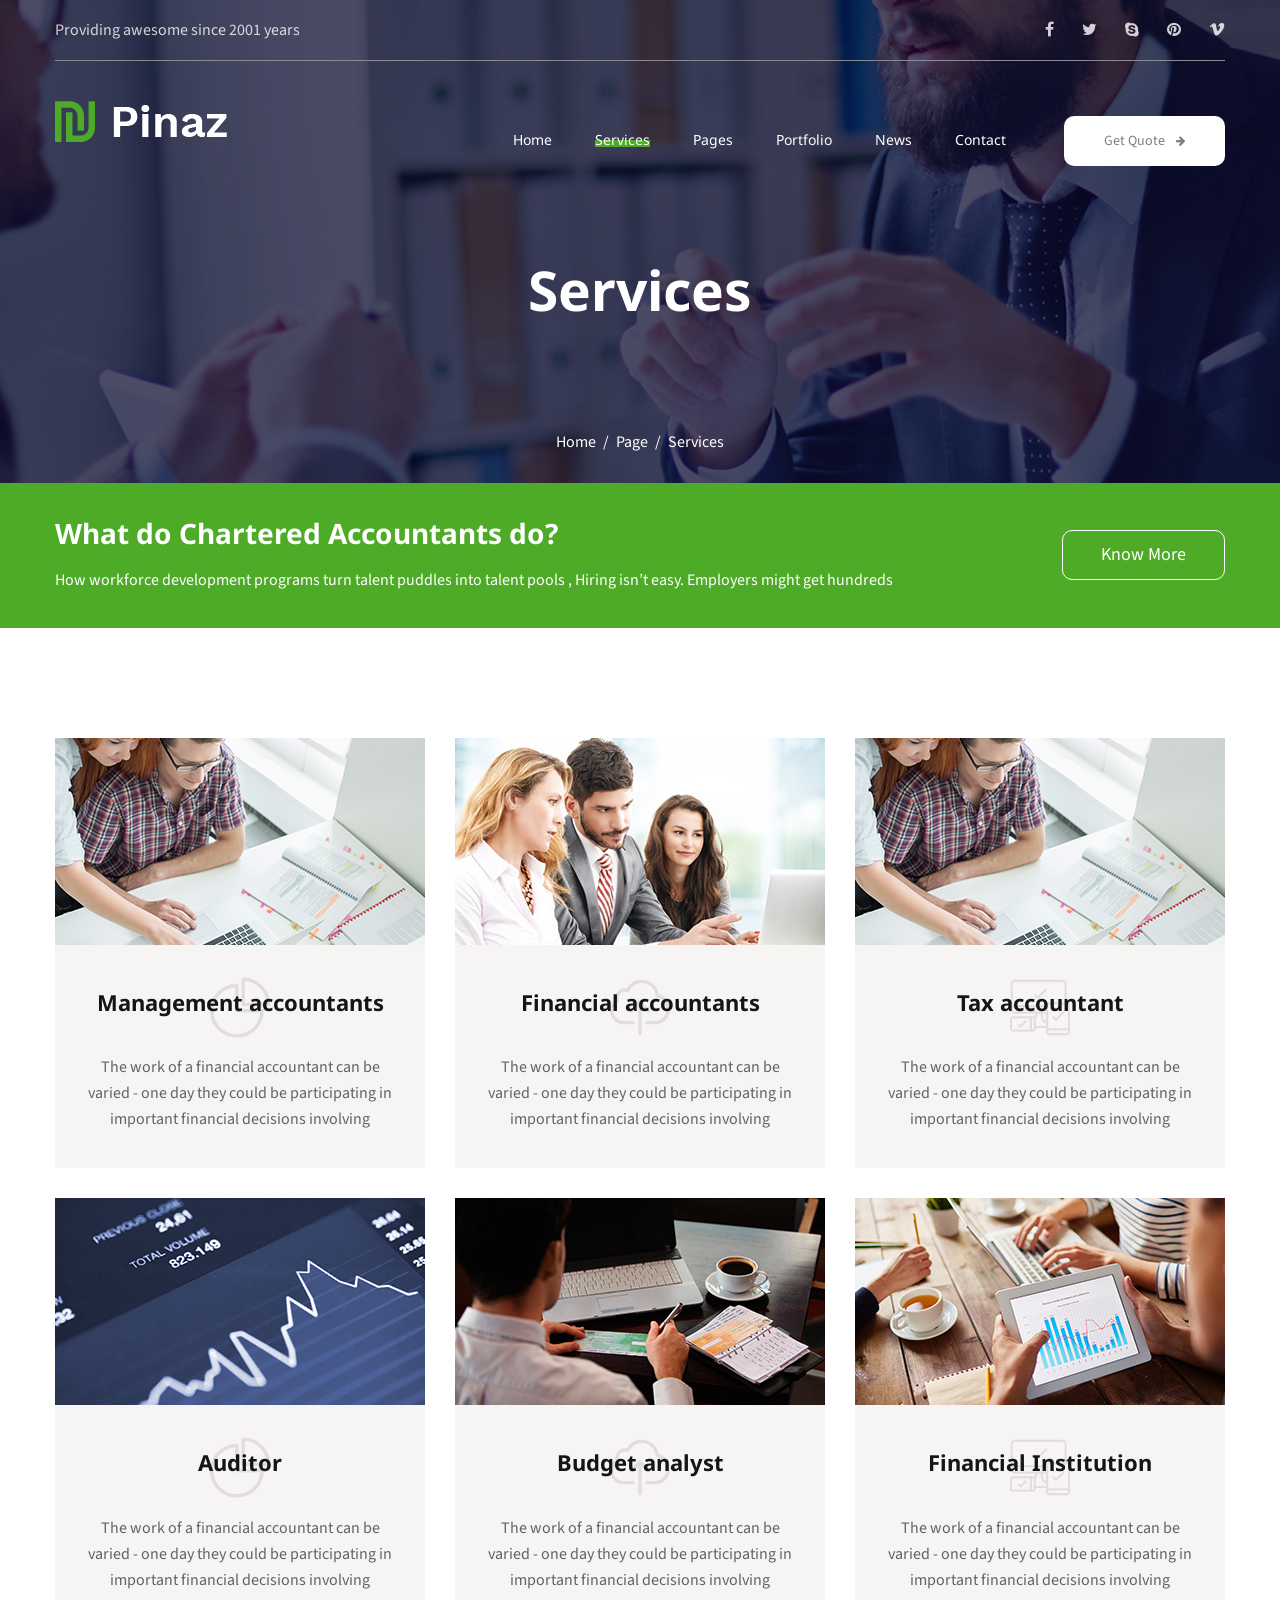
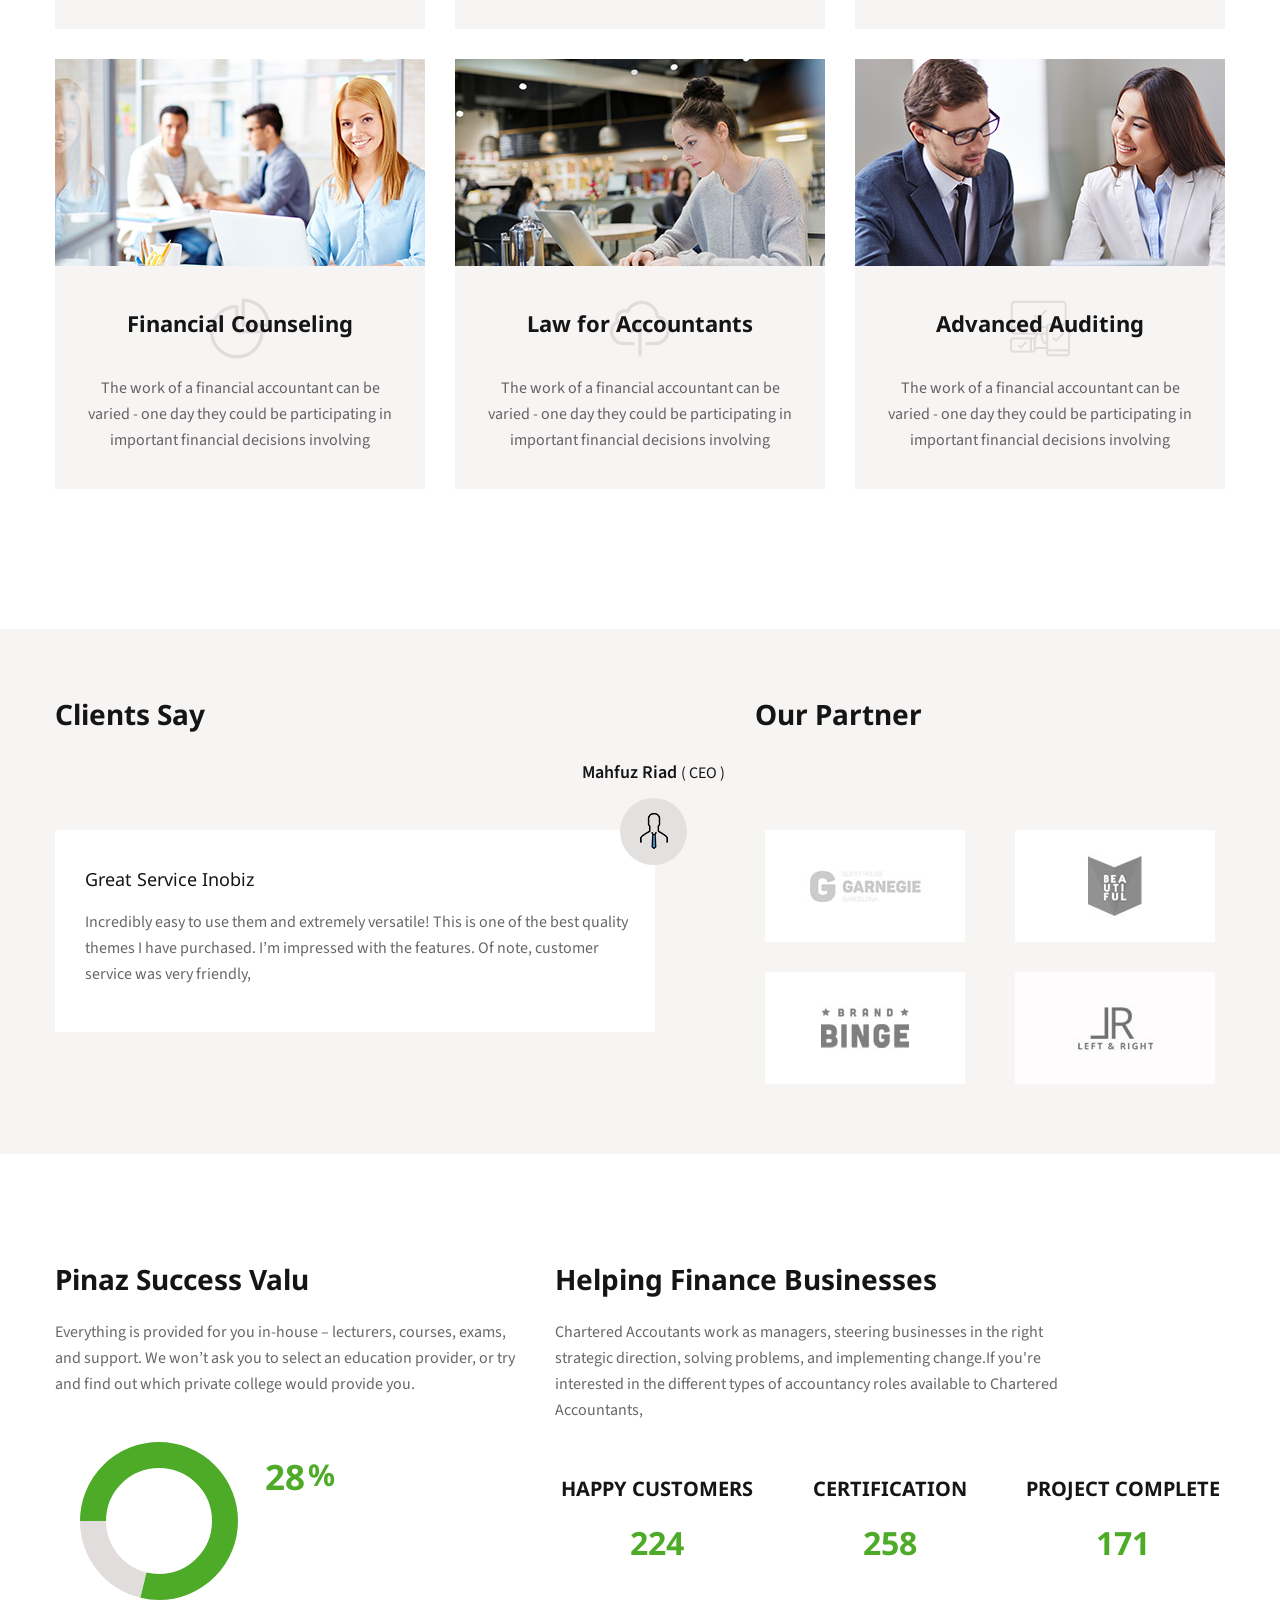
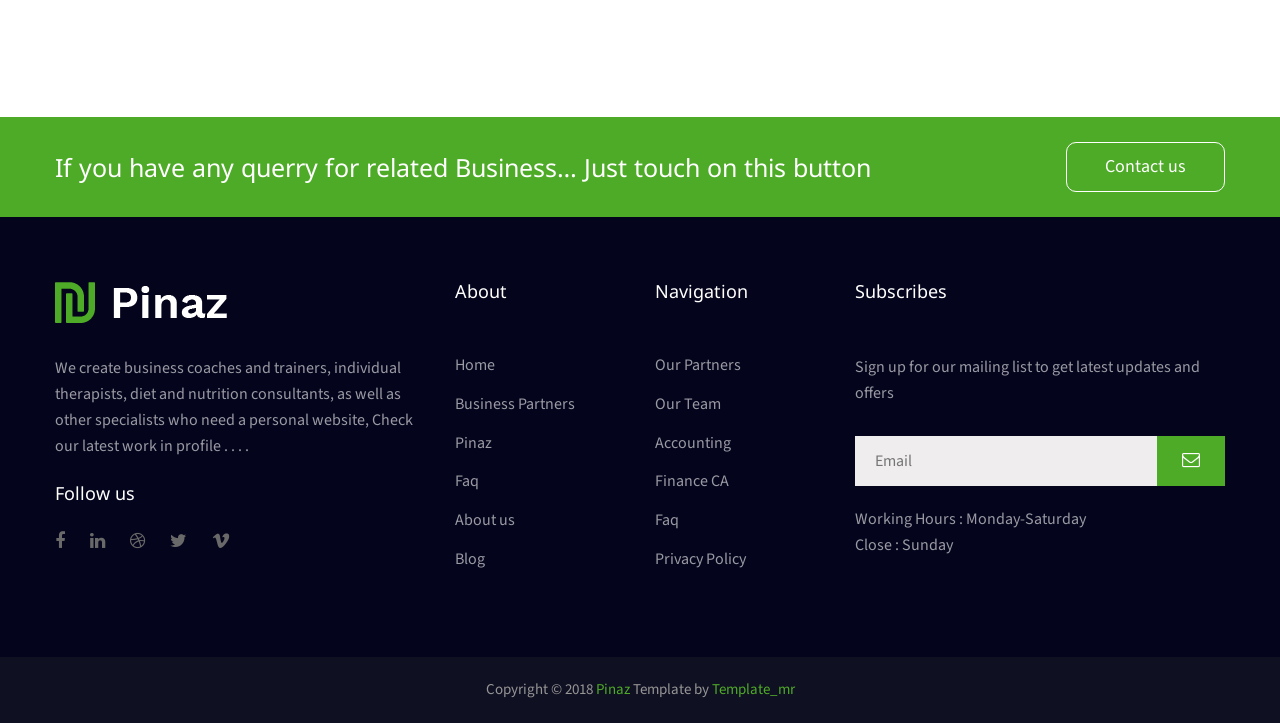
<file: service.html>
<!DOCTYPE html>
<html lang="en">
	<head>
		<meta charset="UTF-8">
		<!-- For IE -->
		<meta http-equiv="X-UA-Compatible" content="IE=edge">

		<!-- For Resposive Device -->
		<meta name="viewport" content="width=device-width, initial-scale=1.0">
		<title>pinaz -  Business & Agency Template</title>
		<!-- Favicon -->
		<link rel="icon" type="image/png" sizes="56x56" href="images/fav-icon/icon.png">

		<!-- Main style sheet -->
		<link rel="stylesheet" type="text/css" href="css/style.css">
		<!-- responsive style sheet -->
		<link rel="stylesheet" type="text/css" href="css/responsive.css">


		<!-- Fix Internet Explorer ______________________________________-->

		<!--[if lt IE 9]>
			<script src="http://html5shiv.googlecode.com/svn/trunk/html5.js"></script>
			<script src="vendor/html5shiv.js"></script>
			<script src="vendor/respond.js"></script>
		<![endif]-->	
	</head>

	<body>
		<div class="main-page-wrapper">

			<!-- ===================================================
				Loading Transition
			==================================================== -->
			<div id="loader-wrapper">
				<div id="loader"></div>
			</div>



			<!-- 
			=============================================
				Theme Header
			============================================== 
			-->
			<header class="theme-header-wrapper">
				<div class="top-header transparent-bg">
					<div class="container">
						<div class="wrapper clearfix">
							<div class="left-content float-left">
								<p>Providing awesome since 2001 years</p>
							</div>
							<ul class="float-right right-content">
								<li class="social-icon">
									<ul>
										<li><a href="#" class="tran3s"><i class="fa fa-facebook" aria-hidden="true"></i></a></li>
										<li><a href="#" class="tran3s"><i class="fa fa-twitter" aria-hidden="true"></i></a></li>
										<li><a href="#" class="tran3s"><i class="fa fa-skype" aria-hidden="true"></i></a></li>
										<li><a href="#" class="tran3s"><i class="fa fa-pinterest" aria-hidden="true"></i></a></li>
										<li><a href="#" class="tran3s"><i class="fa fa-vimeo" aria-hidden="true"></i></a></li>
									</ul>
								</li>
							</ul> <!-- /.right-content -->
						</div>
					</div> <!-- /.conatiner -->
				</div> <!-- /.top-header -->

				<div class="menu-wrapper menu-one clearfix">
					<div class="container">
						<!-- Logo -->
						<div class="logo float-left"><a href="index.html"><img src="images/logo/logo.png" alt="Logo"></a></div>

						<!-- ============================ Theme Menu ========================= -->
						<nav class="theme-main-menu navbar float-right" id="mega-menu-wrapper">
							<!-- Brand and toggle get grouped for better mobile display -->
						   <div class="navbar-header">
						     <button type="button" class="navbar-toggle collapsed" data-toggle="collapse" data-target="#navbar-collapse-1" aria-expanded="false">
						       <span class="sr-only">Toggle navigation</span>
						       <span class="icon-bar"></span>
						       <span class="icon-bar"></span>
						       <span class="icon-bar"></span>
						     </button>
						   </div>
						   <!-- Collect the nav links, forms, and other content for toggling -->
						   <div class="collapse navbar-collapse" id="navbar-collapse-1">
								<ul class="nav">
									<li class="dropdown-holder"><a href="index.html" class="tran3s">Home</a>
										<ul class="sub-menu">
											<li><a href="index.html">Home version one</a></li>
											<li><a href="index-2.html">Home version Two</a></li>
										</ul>
									</li>
									<li class="dropdown-holder active"><a href="#" class="tran3s">Services</a>
										<ul class="sub-menu">
											<li><a href="service.html">Service</a></li>
											<li><a href="service-details.html">Service Details</a></li>
										</ul>
									</li>
									<li class="dropdown-holder"><a href="#" class="tran3s">Pages</a>
										<ul class="sub-menu">
											<li><a href="about.html">About us</a></li>
											<li><a href="team.html">Our Team</a></li>
											<li><a href="faq.html">Faq</a></li>
											<li><a href="404.html">Error Page</a></li>
											<li class="dropdown-holder"><a href="shop.html">Shop</a>
												<ul class="second-sub-menu">
													<li><a href="shop-single.html">Shop Details</a></li>
												</ul>
											</li>
										</ul>
									</li>
									<li class="dropdown-holder"><a href="#" class="tran3s">Portfolio</a>
										<ul class="sub-menu">
											<li><a href="project-v1.html">Project version one</a></li>
											<li><a href="project-v2.html">Project version Two</a></li>
											<li><a href="project-details.html">Project details</a></li>
										</ul>
									</li>
									<li class="dropdown-holder"><a href="#" class="tran3s">News</a>
										<ul class="sub-menu">
											<li><a href="blog-list.html">Blog with sidebar</a></li>
											<li><a href="blog-details.html">Blog details</a></li>
										</ul>
									</li>
									<li><a href="contact.html" class="tran3s">Contact</a></li>
									<li class="quote"><a href="#" class="tran3s">Get Quote <i class="fa fa-arrow-right" aria-hidden="true"></i></a></li>
								</ul>
						   </div><!-- /.navbar-collapse -->
						</nav> <!-- /.theme-main-menu -->
					</div> <!-- /.container -->
				</div> <!-- /.menu-wrapper -->
			</header> <!-- /.theme-header-wrapper -->


			<!-- 
			=============================================
				Theme Inner Banner
			============================================== 
			-->
			<div class="theme-inner-banner">
				<div class="opacity">
					<div class="container">
						<h2>Services</h2>
						<ul>
							<li><a href="index.html">Home</a></li>
							<li>/</li>
							<li><a href="#">Page</a></li>
							<li>/</li>
							<li>Services</li>
						</ul>
					</div> <!-- /.container -->
				</div> <!-- /.opacity -->
			</div> <!-- /.theme-inner-banner -->
			

		

			<!-- 
			=============================================
				Featured Banner
			============================================== 
			-->
			<div class="feature-banner section-margin-bottom">
				<div class="container">
					<div class="row">
						<div class="col-md-9 col-xs-12">
							<h3>What do Chartered Accountants do?</h3>
							<p>How workforce development programs turn talent puddles into talent pools , Hiring isn’t easy. Employers might get hundreds </p>
						</div> <!-- /.col- -->
						<div class="col-md-3 col-xs-12"><a href="#" class="theme-button-one float-right">Know More</a></div>
					</div> <!-- /.row -->
				</div> <!-- /.container -->
			</div> <!-- /.feature-banner -->


			<!-- 
			=============================================
				Our Service
			============================================== 
			-->
			<div class="our-service image-style service-inner-page section-margin-bottom">
				<div class="container">
					<div class="row">
						<div class="col-md-4 col-sm-6 col-xs-12">
							<div class="single-service">
								<div class="img"><img src="images/service/3.jpg" alt=""></div>
								<div class="text">
									<h4><a href="service-details.html">Management accountants</a> <i class="flaticon-pie-chart"></i></h4>
									<p>The work of a financial accountant can be varied - one day they could be participating in important financial decisions involving</p>
								</div> <!-- /.text -->
							</div> <!-- /.single-service -->
						</div> <!-- /.col- -->
						<div class="col-md-4 col-sm-6 col-xs-12">
							<div class="single-service">
								<div class="img"><img src="images/service/2.jpg" alt=""></div>
								<div class="text">
									<h4><a href="service-details.html">Financial accountants</a> <i class="flaticon-upload"></i></h4>
									<p>The work of a financial accountant can be varied - one day they could be participating in important financial decisions involving</p>
								</div> <!-- /.text -->
							</div> <!-- /.single-service -->
						</div> <!-- /.col- -->
						<div class="col-md-4 col-sm-6 col-xs-12">
							<div class="single-service">
								<div class="img"><img src="images/service/3.jpg" alt=""></div>
								<div class="text">
									<h4><a href="service-details.html">Tax accountant</a> <i class="flaticon-devices"></i></h4>
									<p>The work of a financial accountant can be varied - one day they could be participating in important financial decisions involving</p>
								</div> <!-- /.text -->
							</div> <!-- /.single-service -->
						</div> <!-- /.col- -->
						<div class="col-md-4 col-sm-6 col-xs-12">
							<div class="single-service">
								<div class="img"><img src="images/service/4.jpg" alt=""></div>
								<div class="text">
									<h4><a href="service-details.html">Auditor</a> <i class="flaticon-pie-chart"></i></h4>
									<p>The work of a financial accountant can be varied - one day they could be participating in important financial decisions involving</p>
								</div> <!-- /.text -->
							</div> <!-- /.single-service -->
						</div> <!-- /.col- -->
						<div class="col-md-4 col-sm-6 col-xs-12">
							<div class="single-service">
								<div class="img"><img src="images/service/5.jpg" alt=""></div>
								<div class="text">
									<h4><a href="service-details.html">Budget analyst</a> <i class="flaticon-upload"></i></h4>
									<p>The work of a financial accountant can be varied - one day they could be participating in important financial decisions involving</p>
								</div> <!-- /.text -->
							</div> <!-- /.single-service -->
						</div> <!-- /.col- -->
						<div class="col-md-4 col-sm-6 col-xs-12">
							<div class="single-service">
								<div class="img"><img src="images/service/6.jpg" alt=""></div>
								<div class="text">
									<h4><a href="service-details.html">Financial Institution</a> <i class="flaticon-devices"></i></h4>
									<p>The work of a financial accountant can be varied - one day they could be participating in important financial decisions involving</p>
								</div> <!-- /.text -->
							</div> <!-- /.single-service -->
						</div> <!-- /.col- -->
						<div class="col-md-4 col-sm-6 col-xs-12">
							<div class="single-service">
								<div class="img"><img src="images/service/7.jpg" alt=""></div>
								<div class="text">
									<h4><a href="service-details.html">Financial Counseling</a> <i class="flaticon-pie-chart"></i></h4>
									<p>The work of a financial accountant can be varied - one day they could be participating in important financial decisions involving</p>
								</div> <!-- /.text -->
							</div> <!-- /.single-service -->
						</div> <!-- /.col- -->
						<div class="col-md-4 col-sm-6 col-xs-12">
							<div class="single-service">
								<div class="img"><img src="images/service/8.jpg" alt=""></div>
								<div class="text">
									<h4><a href="service-details.html">Law for Accountants</a> <i class="flaticon-upload"></i></h4>
									<p>The work of a financial accountant can be varied - one day they could be participating in important financial decisions involving</p>
								</div> <!-- /.text -->
							</div> <!-- /.single-service -->
						</div> <!-- /.col- -->
						<div class="col-md-4 col-sm-6 col-xs-12">
							<div class="single-service">
								<div class="img"><img src="images/service/9.jpg" alt=""></div>
								<div class="text">
									<h4><a href="service-details.html">Advanced Auditing</a> <i class="flaticon-devices"></i></h4>
									<p>The work of a financial accountant can be varied - one day they could be participating in important financial decisions involving</p>
								</div> <!-- /.text -->
							</div> <!-- /.single-service -->
						</div> <!-- /.col- -->
					</div> <!-- /.row -->
				</div> <!-- /.container -->
			</div> <!-- /.our-service -->




			<!-- 
			=============================================
				Client Section
			============================================== 
			-->
			<div class="client-section section-margin-bottom">
				<div class="container">
					<div class="row">
						<div class="col-md-7 col-xs-12">
							<div class="client-slider-content">
								<h3>Clients Say</h3>
								<div class="client-slider">
									<div class="item">
										<div class="wrapper">
											<div class="name">
												<p>Mahfuz Riad <span>( CEO )</span></p>
												<div class="icon"><img src="images/logo/icon1.png" alt=""></div>
											</div>
											<div class="text">
												<h5>Great Service Inobiz </h5>
												<p>Incredibly easy to use them and extremely versatile! This is one of the best quality themes I have purchased. I’m impressed with the features. Of note, customer service was very friendly,</p>
											</div>
										</div> <!-- /.wrapper -->
									</div> <!-- /.item -->
									<div class="item">
										<div class="wrapper">
											<div class="name">
												<p>Mahfuz Riad <span>( CEO )</span></p>
												<div class="icon"><img src="images/logo/icon1.png" alt=""></div>
											</div>
											<div class="text">
												<h5>Great Service Inobiz </h5>
												<p>Incredibly easy to use them and extremely versatile! This is one of the best quality themes I have purchased. I’m impressed with the features. Of note, customer service was very friendly,</p>
											</div>
										</div> <!-- /.wrapper -->
									</div> <!-- /.item -->
									<div class="item">
										<div class="wrapper">
											<div class="name">
												<p>Mahfuz Riad <span>( CEO )</span></p>
												<div class="icon"><img src="images/logo/icon1.png" alt=""></div>
											</div>
											<div class="text">
												<h5>Great Service Inobiz </h5>
												<p>Incredibly easy to use them and extremely versatile! This is one of the best quality themes I have purchased. I’m impressed with the features. Of note, customer service was very friendly,</p>
											</div>
										</div> <!-- /.wrapper -->
									</div> <!-- /.item -->
								</div> <!-- /.client-slider -->
							</div> <!-- /.client-slider-content -->
						</div> <!-- /.col- -->

						<div class="col-md-5 col-xs-12">
							<div class="our-partner">
								<h3>Our Partner</h3>
								<div class="row">
									<div class="col-md-6 col-sm-3 col-xs-6"><img src="images/logo/p1.jpg" alt=""></div>
									<div class="col-md-6 col-sm-3 col-xs-6"><img src="images/logo/p2.jpg" alt=""></div>
									<div class="col-md-6 col-sm-3 col-xs-6"><img src="images/logo/p3.jpg" alt=""></div>
									<div class="col-md-6 col-sm-3 col-xs-6"><img src="images/logo/p4.jpg" alt=""></div>
								</div>
							</div> <!-- /.our-partner -->
						</div> <!-- /.col- -->
					</div> <!-- /.row -->
				</div> <!-- /.container -->
			</div> <!-- /.client-section -->



			<!-- 
			=============================================
				Our Success Value
			============================================== 
			-->
			<div class="our-success-value section-margin-bottom">
				<div class="container">
					<div class="row">
						<div class="col-md-5 col-xs-12">
							<h3>Pinaz Success Valu</h3>
							<p>Everything is provided for you in-house – lecturers, courses, exams, and support. We won’t ask you to select an education provider, or try and find out which private college would provide you.</p>
					        <div class="piechart"  data-border-color="#4eab27" data-value=".90">
								<span>.90</span>
							</div>
						</div>
						<div class="col-md-7 col-xs-12">
							<div class="theme-counter">
								<h3>Helping Finance Businesses</h3>
								<p>Chartered Accoutants work as managers, steering businesses in the right strategic direction, solving problems, and implementing change.If you're interested in the different types of accountancy roles available to Chartered Accountants, </p>
								<div class="row">
					       			<div class="col-xs-4">
					       				<div class="single-box">
					       					<h4>Happy Customers</h4>
					       					<h2 class="number"><span class="timer" data-from="0" data-to="516" data-speed="1000" data-refresh-interval="5">0</span></h2>
					       				</div> <!-- /.single-box -->
					       			</div>
					       			<div class="col-xs-4">
					       				<div class="single-box">
					       					<h4>CERTIFICATION</h4>
					       					<h2 class="number"><span class="timer" data-from="0" data-to="615" data-speed="1000" data-refresh-interval="5">0</span></h2>
					       				</div> <!-- /.single-box -->
					       			</div>
					       			<div class="col-xs-4">
					       				<div class="single-box">
					       					<h4>PROJECT COMPLETE</h4>
					       					<h2 class="number"><span class="timer" data-from="0" data-to="412" data-speed="1000" data-refresh-interval="5">0</span></h2>
					       				</div> <!-- /.single-box -->
					       			</div>
					       		</div> <!-- /.row -->
							</div>
						</div>
					</div>
				</div> <!-- /.container -->
			</div> <!-- /.our-success-value -->




			<!-- 
			=============================================
				Bottom Banner
			============================================== 
			-->
			<div class="bottom-banner">
				<div class="container">
					<div class="row">
						<div class="col-md-9 col-sm-8 col-xs-12">
							<h3>If you have any querry for related Business… Just touch on this button</h3>
						</div>
						<div class="col-md-3 col-sm-4 col-xs-12">
							<a href="contact.html" class="theme-button-one float-right">Contact us</a>
						</div>
					</div>
				</div> <!-- /.container -->
			</div> <!-- /.bottom-banner -->


			<!-- 
			=============================================
				Footer
			============================================== 
			-->
			<footer class="theme-footer color-two">
				<div class="container">
					<div class="top-footer row">
						<div class="col-md-4 col-sm-6 col-xs-12 footer-logo">
							<a href="#"><img src="images/logo/logo.png" alt="Logo"></a>
							<p>We create business coaches and trainers, individual therapists, diet and nutrition consultants, as well as other specialists who need a personal website, Check our latest work in profile  . . . .</p>
							<h5>Follow us</h5>
							<ul>
								<li><a href="" class="tran3s"><i class="fa fa-facebook" aria-hidden="true"></i></a></li>
								<li><a href="" class="tran3s"><i class="fa fa-linkedin" aria-hidden="true"></i></a></li>
								<li><a href="" class="tran3s"><i class="fa fa-dribbble" aria-hidden="true"></i></a></li>
								<li><a href="" class="tran3s"><i class="fa fa-twitter" aria-hidden="true"></i></a></li>
								<li><a href="" class="tran3s"><i class="fa fa-vimeo" aria-hidden="true"></i></a></li>
							</ul>
						</div> <!-- /.footer-logo -->

						<div class="col-md-2 col-sm-3 col-xs-12 footer-list">
							<h5>About</h5>
							<ul>
								<li><a href="index.html" class="tran3s">Home</a></li>
								<li><a href="#" class="tran3s">Business Partners</a></li>
								<li><a href="#" class="tran3s">Pinaz </a></li>
								<li><a href="faq.html" class="tran3s">Faq</a></li>
								<li><a href="about.html" class="tran3s">About us</a></li>
								<li><a href="blog-list.html" class="tran3s">Blog</a></li>
							</ul>
						</div> <!-- /.footer-list -->
						<div class="col-md-2 col-sm-3 col-xs-12 footer-list">
							<h5>Navigation</h5>
							<ul>
								<li><a href="service.html" class="tran3s">Our Partners</a></li>
								<li><a href="team.html" class="tran3s">Our Team</a></li>
								<li><a href="#" class="tran3s">Accounting</a></li>
								<li><a href="#" class="tran3s">Finance CA</a></li>
								<li><a href="faq.html" class="tran3s">Faq</a></li>
								<li><a href="#" class="tran3s">Privacy Policy</a></li>
							</ul>
						</div> <!-- /.footer-list -->

						<div class="col-md-4 col-xs-12 Subscribe">
							<h5>Subscribes</h5>
							<p>Sign up for our mailing list to get latest updates and offers</p>
							<form action="#">
								<input type="email" placeholder="Email">
								<button><i class="fa fa-envelope-o" aria-hidden="true"></i></button>
							</form>
							<p>Working Hours :  Monday-Saturday <br> Close : Sunday</p>
						</div> <!-- /.Subscribe -->
					</div> <!-- /.top-footer -->
				</div> <!-- /.container -->

				<div class="bottom-footer">
					<div class="container">
						<p>Copyright &copy; 2018 <a href="#" class="tran3s">Pinaz </a> Template by <a href="#" class="tran3s" target="_blank">Template_mr</a></p>
					</div> <!-- /.container -->
				</div> <!-- /.bottom-footer -->
			</footer>


	  
	        <!-- Scroll Top Button -->
			<button class="scroll-top tran3s">
				<i class="fa fa-angle-up" aria-hidden="true"></i>
			</button>

			
			


		<!-- Js File_________________________________ -->
		<!-- j Query -->
		<script src="vendor/jquery.2.2.3.min.js"></script>
		<!-- Bootstrap JS -->
		<script src="vendor/bootstrap/bootstrap.min.js"></script>
		<!-- Bootstrap Select JS -->
		<script src="vendor/bootstrap-select/dist/js/bootstrap-select.js"></script>
		<!-- Camera Slider -->
		<script type='text/javascript' src='vendor/Camera-master/scripts/jquery.mobile.customized.min.js'></script>
	    <script type='text/javascript' src='vendor/Camera-master/scripts/jquery.easing.1.3.js'></script> 
	    <script type='text/javascript' src='vendor/Camera-master/scripts/camera.min.js'></script>
	    <!-- Mega menu  -->
		<script src="vendor/bootstrap-mega-menu/js/menu.js"></script>
		<!-- WOW js -->
		<script src="vendor/WOW-master/dist/wow.min.js"></script>
		<!-- owl.carousel -->
		<script src="vendor/owl-carousel/owl.carousel.min.js"></script>
		<!-- Circle Progress -->
		<script type="text/javascript" src="vendor/circle-progress.js"></script>
		<!-- js count to -->
		<script type="text/javascript" src="vendor/jquery.appear.js"></script>
		<script type="text/javascript" src="vendor/jquery.countTo.js"></script>
		

		<!-- Theme js -->
		<script src="js/theme.js"></script>

		</div> <!-- /.main-page-wrapper -->
	</body>
</html>
</file>
<file: css/style.css>
/*------------------------------------------------------------------

[Master Stylesheet]

Project:        pinaz -  Business & Agency Template.
Version:        1.0
Last change:    01/06/2018.
Designed:       Template_mr
Developed:      Template_mr
-------------------------------------------------------------------*/


/* ------------------------------------------ */
/*             TABLE OF CONTENTS
/* ------------------------------------------ */
/*   01 - Loading Transition  */
/*   02 - Global stlye  */
/*   03 - Theme Header */
/*   04 - Theme Menu  */
/*   05 - Theme Banner */
/*   06 - Top Feature  */
/*   07 - About Company  */
/*   08 - Our Service  */
/*   09 - Consultation Help */
/*   10 - Our Success Value  */
/*   11 - Our Project   */
/*   12 - Client Section  */
/*   13 - Our Blog */
/*   14 - Bottom Banner   */
/*   15 - Footer */
/*   16 - Bottom Banner  */
/*   17 - Theme Inner Banner  */
/*   18 - About Us  */
/*   19 - Theme Sidebar */
/*   20 - Details Page Content */
/*   21 - Our Team  */
/*   22 - Blog List */
/*   23 - Blog Details  */
/*   24 - Contact Us Page  */
/*   25 - FAQ Page */
/*   26 - Error page  */
/*   27 - Shop Page  */




/**
* Importing necessary  Styles.
**/

@import url('https://fonts.googleapis.com/css?family=Noto+Sans:400,700|Source+Sans+Pro:400,600,700');
/*----bootstrap css ----- */
@import url('../vendor/bootstrap/bootstrap.css');
/*----bootstrap Select ----- */
@import url('../vendor/bootstrap-select/dist/css/bootstrap-select.css');
/*----camera-slider---*/
@import url('../vendor/Camera-master/css/camera.css');
/*------- Mega menu ------*/
@import url('../vendor/bootstrap-mega-menu/css/menu.css');
/*----font awesome -------*/
@import url('../fonts/font-awesome/css/font-awesome.min.css');
/*----owl-carousel css----*/
@import url('../vendor/owl-carousel/owl.carousel.css');
@import url('../vendor/owl-carousel/owl.theme.css');
/*-------- animated css ------*/
@import url('../vendor/WOW-master/css/libs/animate.css');
/*--------- flat-icon ---------*/
@import url('../fonts/icon/font/flaticon.css');
/*------------- Map -------------*/
@import url('../vendor/sanzzy-map/dist/snazzy-info-window.min.css');


/*** 

====================================================================
  Loading Transition
====================================================================

 ***/
#loader-wrapper {
  position: fixed;
  top: 0;
  left: 0;
  width: 100%;
  height: 100%;
  z-index: 999999;
  background: #fff;
  overflow: hidden;
}
table {
  font-family: arial, sans-serif;
  border-collapse: collapse;
  width: 100%;
  font-size:80%
}
#GDNav li a{
  font-size:80%
}
td, th {
  border: 1px solid #dddddd;
  text-align: center;
  padding: 8px;
}
.tradingRecord td{
  text-align:left
}

.paragraph{
  text-indent:30px
}
#loader {
  background: url(../images/1.gif);
  width: 64px;
  height: 64px;
  position: relative;
  top: 50%;
  margin: -32px auto 0 auto;
}
/*==================== Click Top ====================*/
.scroll-top {
  width:30px;
  height:30px;
  border-radius: 3px;
  position: fixed;
  bottom: 5px;
  right:15px;
  z-index: 99;
  text-align: center;
  color: #fff;
  background: #151515;
  font-size: 20px;
  display: none;
}
.scroll-top:after {
  position: absolute;
  z-index: -1;
  content: '';
  top: 100%;
  left: 5%;
  height: 10px;
  width: 90%;
  opacity: 1;
  background: radial-gradient(ellipse at center, rgba(0, 0, 0, 0.25) 0%, rgba(0, 0, 0, 0) 80%);
}
/*______________________ Global stlye ___________________*/

 @font-face {
  font-family: 'font-awesome';
  src: url('../fonts/font-awesome/fonts/fontawesome-webfont.ttf');
  src: url('../fonts/font-awesome/fonts/fontawesome-webfont.eot'), /* IE9 Compat Modes */
       url('../fonts/font-awesome/fonts/fontawesome-webfont.woff2') format('woff2'), /* Super Modern Browsers */
       url('../fonts/font-awesome/fonts/fontawesome-webfont.woff') format('woff'), /* Pretty Modern Browsers */
       url('../fonts/font-awesome/fonts/fontawesome-webfont.svg') format('svg'); /* Legacy iOS */
 }

 body {
  font-family: 'Source Sans Pro', sans-serif;
  font-weight: normal;
  color:rgba(0,0,0,0.6);
  font-size: 16px;
 }
 .panel-body ul{
   margin-left:40px
 }
 #devCostTable td:first-child{
   text-align:right
 }
 body .main-page-wrapper {overflow-x:hidden;}
 h1,h2,h3,h4,h5,h6,p,ul { margin:0;padding: 0;}
 h1,h2,h3,h4,h5,h6 {font-family: 'Noto Sans', sans-serif; color: #151515;}
 h1 a,h2 a,h3 a,h4 a,h5 a,h6 a {color: inherit;}
 h1 {font-size: 60px; font-weight: 700;}
 h2 {font-size: 35px; font-weight: 700;}
 h3 {font-size: 28px; font-weight: 700;}
 h4 {font-size: 22px; font-weight: 700;}
 h5 {font-size: 18px; font-weight: 700;}
 h6 {font-size: 15px; font-weight: 600;}
 p  {line-height: 26px;} 
 ul {list-style-type: none;}
 a {text-decoration: none; display: inline-block;}
 a:hover,a:focus,a:visited {text-decoration: none; outline: none;}
 img {max-width: 100%; display: block;}
 button {border:none;outline: none;box-shadow: none;display: block; padding: 0;}
 input,textarea {outline: none; box-shadow: none;transition: all 0.3s ease-in-out;}
.float-left {float:left;}
.float-right {float:right;}
.m-top0 {margin-top: 0 !important;}
.m-bottom0 {margin-bottom: 0 !important;}
.p0 {padding: 0 !important;}
.section-margin-top{margin-top: 110px;}
.section-margin-bottom {margin-bottom: 110px;}
/*--------------------- Transition --------------------*/
.tran3s,h1 a,h2 a,h3 a,h4 a,h5 a,h6 a,body .theme-button-one,.theme-header-wrapper .top-header ul li a,#mega-menu-wrapper .nav>li>a:before,
.top-feature .single-feature,.top-feature .single-feature p,.our-service .single-service .text,.our-service .single-service .text p,
.our-service .single-service .text h4 i,.owl-theme .owl-nav [class*=owl-],.bootstrap-select.btn-group .dropdown-menu li a,
.our-project .single-project .text h4 i,.our-project .single-project .image .overlay,.our-blog .single-blog .text .view-more,
#theme-main-banner.camera_wrap .camera_pag .camera_pag_ul li,.sidebar-categories ul li a,.theme-sidebar .sidebar-recent-post ul li a,
.blog-list .single-blog .text .view-more span,.blog-list .single-blog .text .view-more i,.theme-pagination ul li a,.page-changer li a,
.contact-form-wrapper .contact-address .social-icon li a {
  transition: all .3s ease-in-out;
}
.tran4s,.our-service .single-service .img img {
  transition: all .4s ease-in-out;
}
/*---------------------- Theme Title ---------------------*/
.theme-title {position: relative;margin-bottom: 50px;}
.theme-title p {margin-top: 15px;}
.theme-title a {position: absolute;top:20px;right: 0;}
.theme-title a i {margin-left: 3px;opacity: 0.8;}
/*------------------------ Theme Button ------------------*/
body .theme-button-one {
  line-height: 48px;
  border-width: 1px;
  border-radius: 10px;
  padding: 0 38px;
  font-size: 18px;
  color: #fff;
}
body .theme-button-one:hover {background: transparent;}
/*----------------- Theme Pagination ------------------*/
.theme-pagination {margin-top: 60px;}
.theme-pagination ul {margin: 0 -5px;}
.theme-pagination ul li {float: left; padding: 0 5px;}
.theme-pagination ul li a {
  width: 50px;
  height: 50px;
  line-height: 50px;
  text-align: center;
  font-size: 22px;
  font-weight: 700;
  color: #fff;
  background: #d0cece;
}
.modal-open[style] {
  padding-right: 0px !important;
  }
.theme-pagination ul li:last-child a {font-size: 13px;}
 /*----------------------- Theme Color File -------------------*/
.p-color,.theme-header-wrapper .top-header.white-bg .left-content li a:hover,.theme-header-wrapper .top-header .social-icon li a:hover,
#mega-menu-wrapper .nav>li.dropdown-holder .sub-menu li a,body .theme-button-one:hover,.about-company .main-content-wrapper h4,.our-service .owl-theme .owl-nav [class*=owl-]:hover,
.consultation-help .text-wrapper h3 span,.our-success-value .piechart span,.theme-counter .single-box .number,.our-project .single-project:hover .text h4 i,
.our-project .owl-theme .owl-nav [class*=owl-]:hover,.our-blog .single-blog .text .view-more i,.our-blog .single-blog .text h4:hover a,.our-blog .owl-theme .owl-nav [class*=owl-]:hover,
.theme-footer .bottom-footer p a,.theme-footer .footer-list ul li a:hover,.theme-footer .footer-logo ul li a:hover,.theme-header-wrapper .top-header.transparent-bg .social-icon li a:hover,
.our-service.image-style .single-service:hover .text h4 a,.our-service.image-style .center .single-service .text h4 a,.details-page-overview ul li:before,.details-page-content .sub-heading,
.our-team .single-team-member:hover .text h6 a,.our-team .single-team-member .text ul li a:hover,.theme-sidebar .sidebar-recent-post ul li:hover a,.blog-list .single-blog:hover .text .title a,
.page-changer li a:hover,.blog-details .share-option .social-icon li a:hover,.contact-page-title h3,.contact-form-wrapper .contact-address .social-icon li a:hover,.error-page a,
.shop-sidebar .sidebar-shop-categories ul li a:hover,.shop-sidebar .shop-popular-product ul li:hover .name h6 a,.shop-product .single-product:hover .info h6 a,
.shop-details .single-product-details .product-order-details .price li:first-child  {
  color:#4eab27;
}
.p-bg-color,body .theme-button-one,.theme-header-wrapper .top-header button.search,.theme-header-wrapper .top-header .search-option form button,#mega-menu-wrapper .nav li.quote a:hover,
#mega-menu-wrapper .nav>li>a:before,.top-feature .center .single-feature,.top-feature .single-feature:hover,.about-company:before,.our-service .single-service:hover .text,
.our-service .center .single-service .text,.bootstrap-select.btn-group .dropdown-menu li a:hover,.bootstrap-select.btn-group .dropdown-menu li a:focus,.bottom-banner,
.bootstrap-select.btn-group .dropdown-menu li.selected a,.client-slider-content .wrapper .text.bg-color,.our-blog .single-blog:hover .text .view-more,.theme-footer .Subscribe form button,
#theme-main-banner.camera_wrap .camera_pag .camera_pag_ul li.cameracurrent,#theme-main-banner.camera_wrap .camera_pag .camera_pag_ul li:hover,.feature-banner,
#mega-menu-wrapper .nav li.quote.bg-color a,.sidebar-categories ul li a:hover,.sidebar-categories ul li.active a,.sidebar-categories.solid-style ul li a:hover,
.sidebar-categories.solid-style ul li.active a,.details-page-content .short-access .left-box,.blog-list .single-blog .text .view-more,.theme-pagination ul li a:hover,
.theme-pagination ul li.active a,.blog-details .blog-post-data .single-blog .text ul.inner-list li:before,.faq-page .panel-heading h5 a:before,.shop-sidebar .search button,
.shop-pagination li a,.shop-sidebar h4:before,.shop-details .single-product-details .product-order-details .clearfix ul li button,.shop-details .review-tab .nav-tabs > li.active > a,
.shop-details .review-tab .nav-tabs > li.active > a:hover, .shop-details .review-tab .nav-tabs > li.active > a:focus,.shop-details .related-product h4:before,#mega-menu-wrapper .navbar-toggle .icon-bar {
  background: #4eab27;
}
body .theme-button-one {
  border-style: solid;
  border-color:#4eab27;
}
/*-------------------------- Theme Header ---------------------*/
.theme-header-wrapper {
  position: absolute;
  width: 100%;
  left:0;
  z-index: 99;
}
.theme-header-wrapper .top-header ul li {display: inline-block;}
.theme-header-wrapper .top-header.white-bg {background: #fff;}
.theme-header-wrapper .top-header.white-bg .left-content li a {
  line-height: 60px;
  margin-right: 20px;
  color: #767575;
}
.theme-header-wrapper .top-header .social-icon li a {
  color: rgba(65,65,65,0.5);
  line-height: 60px;
  margin-left: 25px;
}
.theme-header-wrapper .top-header .search-option {position: relative;margin-left: 40px;}
.theme-header-wrapper .top-header button.search {
  line-height: 60px;
  width: 70px;
  color:#fff;
}
.theme-header-wrapper .top-header .search-option form.dropdown-menu {
  position: absolute;
  height:50px;
  width:280px;
  padding: 5px;
  border-radius: 0;
  right: 0;
  left:auto;
  top:100%;
  box-shadow: none;
  border:none;
  float:none;
  margin:0;
  background: #fff;
  box-shadow: 0px 4px 10px -2px rgba(0,0,0,0.23);
}

.theme-header-wrapper .top-header .search-option form input {
  width:100%;
  height:100%;
  background: transparent;
  border:1px solid #ececec;
  padding: 0 49px 0 10px;
}
.theme-header-wrapper .top-header .search-option form button {
  display: block;
  width:48px;
  color:#fff;
  border:1px solid #fff;
  border-left:none;
  line-height: 45px;
  text-align: center;
  position: absolute;
  top:4px;
  right:5px;
  bottom: 4px;
}
.theme-header-wrapper .top-header.transparent-bg p {color: rgba(255,255,255,0.8); padding: 17px 0;}
.theme-header-wrapper .top-header.transparent-bg .social-icon li a {color: rgba(255,255,255,0.8);}
.theme-header-wrapper .top-header.transparent-bg .wrapper {border-bottom: 1px solid #898a93;}
/*---------------------- Theme Menu ----------------------*/
.theme-header-wrapper .menu-wrapper {background: transparent;padding: 40px 0 5px 0;}
#mega-menu-wrapper .nav li.quote a {
  font-family: 'Source Sans Pro', sans-serif;
  background: #fff;
  color: #7f7f7f;
  border-radius: 10px;
  line-height: 50px;
  padding: 0 40px;
  margin-left: 15px;
}
#mega-menu-wrapper .nav li.quote.bg-color a {color: #fff;}
#mega-menu-wrapper .nav li.quote a i {font-size: 11px;margin-left: 8px;vertical-align: middle;}
#mega-menu-wrapper .nav li.quote a:hover {color: #fff;}
/*---------------------------------- Theme Banner --------------------------*/
.camera_wrap {float:none;}
#theme-main-banner .camera_overlayer {
  content: '';
  position: absolute;
  top:0;
  left:0;
  right: 0;
  bottom: 0;
  background: rgba(4,4,35,0.45);
}
#theme-main-banner .main-container {position: relative;}
#theme-main-banner .camera_caption {height: 100%;}
#theme-main-banner .container {
  position: relative;
  z-index: 1;
  top: 50%;
  margin-top: 20px;
  -webkit-transform: translateY(-50%);
          transform: translateY(-50%);
}
#theme-main-banner .camera_caption>div {
  background: transparent;
  position: absolute;
  width: 100%;
  height: 100%;
  top:0;
  text-shadow: none;
  left: 0;
  padding: 0;
}
#theme-main-banner h6 {
  font-size: 16px;
  font-weight: 700;
  color: #fff;
}
#theme-main-banner h1 {color: #fff;margin:22px 0 68px 0;line-height: 64px;}
#theme-main-banner h3 {color: #fff;margin-bottom: 60px;font-size: 30px;font-weight: normal;text-transform: uppercase;}
#theme-main-banner .theme-button-one:hover {background: #fff;border-color: #fff;}
#theme-main-banner.camera_wrap .camera_pag .camera_pag_ul {
  position: absolute;
  width: 100%;
  left:0;
  z-index: 9;
  bottom: 20px;
  text-align: center;
}
#mega-menu-wrapper .nav>li>a{
  padding-top:29px;
  font-size:14px !important
}
.main-title{
  padding-bottom:30px
}
#mega-menu-wrapper .nav>li.dropdown-holder .sub-menu li a{
  font-size:75%
}
#firstTitle{
  font-size: 25px;
  width: 33vw;
  line-height: 42px !important;
  font-weight: 200;
}
#theme-main-banner.camera_wrap .camera_pag .camera_pag_ul li {
  width: 14px;
  height: 14px;
  background: #fff;
  border-radius: 50%;
  margin: 0 5px;
}
#theme-main-banner.camera_wrap .camera_pag .camera_pag_ul li span {display: none;}
#theme-main-banner.banner-two {text-align: center;}
#theme-main-banner.banner-two h1 {text-transform: uppercase;margin-bottom: 20px;}
#theme-main-banner.banner-two .theme-button-one {margin: 5px 10px;}
#theme-main-banner.banner-two .theme-button-one:hover {background: transparent;color: #fff;}
/*================= Sticky Menu ===============*/
@-webkit-keyframes menu_sticky {
  0%   {margin-top:-120px;opacity: 0;}
  50%  {margin-top: -64px;opacity: 0;}
  100% {margin-top: 0;opacity: 1;}
}
@keyframes menu_sticky {
  0%   {margin-top:-120px;opacity: 0;}
  50%  {margin-top: -64px;opacity: 0;}
  100% {margin-top: 0;opacity: 1;}
}
.menu-wrapper.fixed {
  position: fixed !important;
  width:100%;
  top:0;
  left:0;
  z-index: 999;
  margin:0;
  padding: 10px 0;
  background: #272727;
  -webkit-animation: menu_sticky  0.70s ease-in-out;
  animation: menu_sticky  0.70s ease-in-out;
  box-shadow: 0px 13px 25px -12px rgba(0,0,0,0.1);
}
/*-------------------- Top Feature --------------------*/
.top-feature .single-feature {
  text-align: center;
  padding: 30px 25px 45px 25px;
}
.top-feature.style-two .single-feature {
  background: #f7f4f4;
  border-bottom: 1px solid transparent;
}
.top-feature.style-two .center .single-feature,.top-feature.style-two .single-feature:hover {
  border-bottom-color: #4eab27;
}
.top-feature .single-feature img {margin: 0 auto;}
.top-feature .single-feature h4 {margin: 35px 0 25px 0;}
.top-feature .center .single-feature h4 a,.top-feature .single-feature:hover h4 a,
.top-feature .center .single-feature p,.top-feature .single-feature:hover p {color: #fff;}
.top-feature.style-two .center .single-feature h4 a,.top-feature.style-two .single-feature:hover h4 a,
.top-feature.style-two .center .single-feature p,.top-feature.style-two .single-feature:hover p {color: inherit;}
/*------------------ About Company -----------------*/
.about-company {position: relative;padding-top: 100px;z-index: 9;}
.about-company:before {
  content: '';
  position: absolute;
  width: 100%;
  height: 265px;
  top:0;
  left:0;
  z-index: -1;
}
.about-company .main-content-wrapper {
  position: relative;
  z-index: 1;
  background: #f2f2f2;
  padding: 75px 0 80px 55px;
}
.about-company .main-content-wrapper h4 {
  font-weight: normal;
  font-size: 20px;
  margin: 15px 0 35px 0;
}
.about-company .main-content-wrapper p {
  font-size: 18px;
  line-height: 32px;
  padding: 0 60px 35px 0;
}
.about-company .main-content-wrapper .theme-button-one {margin-top: 20px;}
.about-company .main-content-wrapper:before {
  content: '';
  width: 56%;
  height: 71%;
  position: absolute;
  background: url(../images/home/1.jpg) no-repeat center;
  background-size: cover;
  right: -150px;
  top:50%;
  -webkit-transform:translateY(-50%);
          transform:translateY(-50%);
}
/*----------------------- Our Service -----------------*/
.our-service.service-inner-page .single-service {margin-bottom: 30px;}
.our-service .single-service .img {overflow: hidden;}
.our-service .single-service .img img {width: 100%;}
.our-service .single-service:hover .img img {
  -webkit-transform:scale3D(1.1,1.1,1);
          transform:scale3D(1.1,1.1,1);
}
.our-service .single-service .text {
  background: #f7f4f4;
  padding: 45px 30px 35px 30px;
  text-align: center;
}
.our-service .single-service .text h4 {position: relative;margin-bottom: 40px;z-index: 1;}
.our-service .single-service .text h4 i {
  font-weight: normal;
  font-size: 60px;
  color: #e1dddd;
  position: absolute;
  top:-16px;
  left:50%;
  -webkit-transform:translateX(-50%);
          transform:translateX(-50%);
  z-index: -1;
}
.our-service .single-service:hover .text h4 a,.our-service .center .single-service .text h4 a {color: #fff}
.our-service .single-service:hover .text p,.our-service .center .single-service .text p {color: rgba(255,255,255,0.7);}
.our-service .single-service:hover .text h4 i,.our-service .center .single-service .text h4 i {color: #65c03f;}
.our-service .owl-theme .owl-nav [class*=owl-] {
  font-family: 'font-awesome';
  padding: 0;
  background: transparent;
  font-size: 27px;
  margin: 0 0 0 12px;
  color: #cacaca;
}
.our-service .owl-theme .owl-nav {
  position: absolute;
  top:-60px;
  right: 0;
}
.our-service.image-style .single-service .text {border-bottom: 1px solid transparent;background: #f7f4f4;}
.our-service.image-style .single-service:hover .text p,.our-service.image-style .center .single-service .text p {color: inherit;}
.our-service.image-style .single-service:hover .text h4 i,.our-service.image-style .center .single-service .text h4 i {color: #e1dddd; }
.our-service.image-style .single-service:hover .text,.our-service.image-style .center .single-service .text {border-bottom-color: #4eab27;}
/*----------------------------- Consultation Help ------------------------*/
.consultation-help.style-one {
  background: url(../images/home/2.jpg) no-repeat center center;
  background-size: cover;
  background-attachment: fixed;
  margin-bottom: 205px;
} 
.consultation-help.style-one .opacity {background: rgba(0,0,0,0.8);}
.consultation-help.style-one .consultation-form-wrapper {
  background: #fff;
  padding: 50px;
  box-shadow: 0px 12px 25px 0px rgba(164, 164, 164, 0.15);
  margin-top: -80px;
  -webkit-transform:translateY(100px);
          transform:translateY(100px);
}
.consultation-help .consultation-form-wrapper form input {
  width: 100%;
  height: 50px;
  border: 1px solid #ececec;
  padding: 0 20px;
  margin-bottom: 30px;
}
.consultation-help .consultation-form-wrapper form textarea {
  width: 100%;
  max-width: 100%;
  height: 130px;
  max-height: 130px;
  border: 1px solid #ececec;
  padding: 20px;
  margin-bottom: 35px;
}
.bootstrap-select {width: 100%; margin-bottom: 30px;}
.consultation-help .consultation-form-wrapper form .bootstrap-select .btn {
  background: transparent;
  padding:0 20px;
  line-height: 48px;
  border: 1px solid #ececec;
  position: relative;
}
.consultation-help .consultation-form-wrapper form .bootstrap-select.btn-group .dropdown-toggle .filter-option {
  font-weight: normal;
  color: rgba(0,0,0,0.6);
  font-size: 16px;
  text-transform: capitalize;
}
.bootstrap-select.btn-group .dropdown-toggle .caret {display: none;}
.bootstrap-select.btn-group .dropdown-toggle .bs-caret {
  position: absolute;
  top:0;
  right: 0;
  display: block;
  height: 100%;
  width: 40px;
  text-align: center;
}
.bootstrap-select.btn-group .dropdown-toggle .bs-caret:before {
  content: 'ï„ƒ';
  font-family: 'font-awesome';
  color: rgba(0,0,0,0.6);
  font-size: 16px;
}
.bootstrap-select.btn-group .dropdown-menu li a:hover span.text,.bootstrap-select.btn-group .dropdown-menu li a:focus span.text,
.bootstrap-select.btn-group .dropdown-menu li.selected a span.text {color: #fff;}
.consultation-help .text-wrapper .overlay {padding: 70px 0 85px 30px;}
.consultation-help .text-wrapper h2 {color: #fff;}
.consultation-help .text-wrapper h3 {
  color: #fff;
  line-height: 35px;
  margin: 65px 0 15px 0;
}
.consultation-help .text-wrapper p {color: #fff;}
.consultation-help .text-wrapper .theme-button-one {margin-top: 65px;}
.consultation-help .section-part {width: 50%;}
.consultation-help .section-part .col {max-width: 585px;}
.consultation-help.style-two .text-wrapper {
  background: url(../images/home/4.jpg) no-repeat center center;
  background-size: cover;
}
.consultation-help.style-two .text-wrapper .overlay {
  background: rgba(0,0,0,0.8);
  padding-left: 0;
}
.consultation-help.style-two .text-wrapper .overlay .col {padding-right: 70px;}
.consultation-help.style-two .consultation-form-wrapper {padding-left: 70px;}
/*------------------ Our Success Value ------------------*/
.our-success-value p {padding: 25px 0 45px 0;}
.our-success-value .piechart {position: relative;margin-left: 25px;}
.our-success-value .piechart span {
  font-family: 'Noto Sans', sans-serif;
  font-size: 35px;
  font-weight: 700;
  position: absolute;
  top:10px;
  left:185px;
}
.our-success-value .piechart span:before {
  content: '%';
  position: absolute;
  right: -30px;
  bottom: 5px;
  font-size: 30px;
}
.our-success-value .theme-counter p {padding-right: 150px;}
.theme-counter .single-box {text-align: center;margin-top: 10px;}
.theme-counter .single-box  h4 {
  font-size: 20px;
  text-transform: uppercase;
  margin-bottom: 25px;
}
.theme-counter .single-box .number {font-size: 32px;}
/*-------------------- Our Project ------------------*/
.our-project .single-project .text {
  background: #f7f4f4;
  text-align: center;
  padding: 50px 10px 25px 10px;
}
.our-project .single-project .image {overflow: hidden;position: relative;}
.our-project .single-project .image img {
  width: 100%;
  transition: all .5s ease-in-out;
}
.our-project .single-project:hover .image img {
  -webkit-transform:scale3D(1.1,1.1,1);
          transform:scale3D(1.1,1.1,1);
}
.our-project .single-project .image .overlay {
  position: absolute;
  width: 100%;
  height: 100%;
  top:0;
  left:0;
  background: rgba(78,171,39,0.8);
  opacity: 0;
  -webkit-transform:scale(1,0);
          transform:scale(1,0);
  opacity: 0;
}
.our-project .single-project:hover .image .overlay {
  opacity: 1;
  -webkit-transform:scale(1);
          transform:scale(1);
}
.our-project .single-project .image .content {
  position: relative;
  text-align: center;
  position: relative;
  top:50%;
  -webkit-transform:translateY(-50%);
          transform:translateY(-50%);
}
.our-project .single-project .image .content p {text-transform: uppercase;color: #fff;margin-bottom: 25px;}
.our-project .single-project .image .content a {position: relative;width: 42px;height: 42px;}
.our-project .single-project .image .content a:before,
.our-project .single-project .image .content a:after {
  content: '';
  position: absolute;
  background: #fff;
}
.our-project .single-project .image .content a:before {
  width: 1px;
  height: 100%;
  top:0;
  left: 50%;
}
.our-project .single-project .image .content a:after {
  width: 100%;
  height: 1px;
  top:50%;
  left: 0;
}
.our-project .single-project .text h4 {
  display: inline-block;
  position: relative;
  margin-bottom: 15px;
  z-index: 1;
}
.our-project .single-project .text h4 i {
  font-weight: normal;
  font-size: 48px;
  color: #e1dddd;
  position: absolute;
  top:-16px;
  left:-10px;
  font-weight: normal;
  z-index: -1;
}
.our-project .owl-theme .owl-nav [class*=owl-] {
  font-family: 'font-awesome';
  padding: 0;
  background: transparent;
  font-size: 27px;
  margin: 0 0 0 12px;
  color: #cacaca;
}
.our-project .owl-theme .owl-nav {
  position: absolute;
  top:-60px;
  right: 0;
}
.project-inner-page .single-project {margin-bottom: 30px;}
/*-------------------- Client Section ----------------------*/
.client-section {background: #f7f4f4;padding: 70px 0 70px 0;}
.client-slider-content .wrapper {position: relative;padding: 70px 70px 0 0;}
.client-slider-content .wrapper .text {
  background: #fff;
  padding: 40px 20px 45px 30px;
  position: relative;
  z-index: 9;
}
.client-slider-content .wrapper .text.bg-color h5 {color: #fff;}
.client-slider-content .wrapper .text.bg-color p {color: rgba(255,255,255,0.8);}
.client-slider-content .wrapper .text h5 {font-weight: normal;margin-bottom: 20px;}
.client-slider-content .wrapper .name {
  position: absolute;
  top:0;
  right: 0;
  text-align: center;
  z-index: 99;
}
.client-slider-content .wrapper .name p {
  font-weight: 600;
  font-size: 18px;
  color: #151515;
  margin-bottom: 12px;
}
.client-slider-content .wrapper .name span {font-weight: normal;font-size: 16px;}
.client-slider-content .wrapper .name .icon {
  width: 67px;
  height: 67px;
  border-radius: 50%;
  background: #e3e0e0;
  margin: 0 auto;
  overflow: hidden;
}
.client-slider-content .wrapper .name .icon img {
  margin: 0 auto;
  position: relative;
  top:50%;
  -webkit-transform:translateY(-50%);
          transform:translateY(-50%);
}
.client-slider-content .client-slider {margin-top: 30px;}
.client-section .our-partner h3 {margin-bottom: 70px;}
.client-section .our-partner img {margin: 30px auto 0 auto;}
/*--------------------- Our Blog -----------------*/
.our-blog .single-blog .text {
  text-align: center;
  background: #f7f4f4;
  padding: 18px 0 0 0;
  border-bottom: 1px solid #4eab27;
}
.our-blog .single-blog .image {overflow: hidden;}
.our-blog .single-blog .image img {
  width: 100%;
  transition: all .5s ease-in-out;
}
.our-blog .single-blog:hover .image img {
  -webkit-transform:scale3D(1.1,1.1,1);
          transform:scale3D(1.1,1.1,1);
}
.our-blog .single-blog .text .date {font-size: 18px;letter-spacing: 1.25px;}
.our-blog .single-blog .text h4 {margin: 25px 0 15px 0;}
.our-blog .single-blog .text .author {color: rgba(0,0,0,0.8);}
.our-blog .single-blog .text .view-more {
  line-height: 60px;
  background:#dddddd;
  color: #fff;
  font-size: 14px;
  text-align: center;
  display: block;
  margin-top: 25px;
}
.our-blog .single-blog .text .view-more span {
  font-size: 18px;
  opacity: 0;
  display: none;
}
.our-blog .single-blog:hover .text .view-more span {opacity: 1;display: block;}
.our-blog .single-blog:hover .text .view-more i {display: none;}
.our-blog .owl-theme .owl-nav [class*=owl-] {
  font-family: 'font-awesome';
  padding: 0;
  background: transparent;
  font-size: 27px;
  margin: 0 0 0 12px;
  color: #cacaca;
}
.our-blog .owl-theme .owl-nav {
  position: absolute;
  top:-60px;
  right: 0;
}
/*--------------------- Bottom Banner ----------------*/
.bottom-banner {padding: 25px 0;}
.bottom-banner h3 {font-size: 25px;font-weight: normal;color: #fff;margin-top: 12px;}
.bottom-banner .theme-button-one {
  color: #fff;
  border-color: #fff;
  border-width: 1px;
}
.bottom-banner .theme-button-one:hover {background: #fff;}
/*------------------------------ Footer -------------------------*/
.theme-footer {padding: 65px 0 0 0;background: #0f0f0f;}
.theme-footer.color-two {background: #04041c;}
.theme-footer a,.theme-footer li {color: rgba(255,255,255,0.6);}
.theme-footer .footer-logo p {margin: 25px 0;color: rgba(255,255,255,0.6);}
.theme-footer .footer-logo h5 {margin-bottom: 25px;font-weight: normal;color: #fff;}
.theme-footer .footer-logo ul li {display: inline-block;}
.theme-footer .footer-logo ul li a {
  margin: 0 22px 0 0;
  color: #696969;
  font-size: 18px;
}
.theme-footer h5 {margin-bottom: 52px;font-weight: normal;color: #fff;}
.theme-footer .footer-list ul li a {margin-bottom: 16px;}
.theme-footer .Subscribe form {
  height: 50px;
  position: relative;
  margin: 30px 0 20px 0;
}
.theme-footer .Subscribe p {color: rgba(255,255,255,0.6);}
.theme-footer .Subscribe form input {
  width: 100%;
  height: 100%;
  background: #efeded;
  border: none;
  padding: 0 70px 0 20px;
  color: #656363;
}
.theme-footer .Subscribe form button {
  position: absolute;
  font-size: 18px;
  top:0;
  right: 0;
  bottom: 0;
  padding: 0 25px;
  color: #fff;
}
.theme-footer .bottom-footer {
  text-align: center;
  margin-top: 70px;
  background: #1b1a1a;
  padding: 20px 0;
}
.theme-footer.color-two .bottom-footer {background: #101023;}
.theme-footer .bottom-footer p {font-size: 15px;color: #969696;}
/*--------------------- Bottom Banner ----------------*/
.feature-banner {padding: 35px 0;}
.feature-banner h3 {color: #fff;margin-bottom: 18px;}
.feature-banner p {color: #fff;}
.feature-banner .theme-button-one {
  color: #fff;
  border-color: #fff;
  border-width: 1px;
  margin-top: 12px;
}
.feature-banner .theme-button-one:hover {background: #fff;}
/*------------------- Theme Inner Banner --------------------*/
.theme-inner-banner {
  background: url(../images/home/inner-banner.jpg) no-repeat center;
  background-size: cover;
  background-attachment: fixed;
}
.theme-inner-banner .opacity {
  background: rgba(2,1,38,0.7);
  text-align: center;
  padding: 260px 0 30px 0;
}
.theme-inner-banner h2 {
  font-size: 55px;
  color: #fff;
  padding-bottom: 110px;
  text-transform: capitalize;
}
.theme-inner-banner ul li {display: inline-block;color: #fff;margin: 0 2px;}
.theme-inner-banner ul li a {color: #fff;font-family: 'Source Sans Pro', sans-serif;}
/*------------------------ About Us ------------------*/
.details-page-overview {padding-top: 60px;}
.details-page-overview h2 {font-size: 26px;margin-bottom: 45px;}
.details-page-overview p {margin-bottom: 25px;}
.details-page-overview h3 {
  font-size: 26px;
  line-height: 35px;
  font-weight: normal;
  padding: 10px 0 35px 0;
}
.details-page-overview ul li {position: relative;padding: 0 0 20px 40px;}
.details-page-overview ul li:before {
  content: "\f103";
  font-family: Flaticon;
  position: absolute;
  top:-4px;
  left:0;
  font-size: 20px;
}
.details-page-overview ul {padding-bottom: 20px;}
/*-------------------- Theme Sidebar ------------------*/
.theme-sidebar .widget-margin {margin-bottom: 60px;}
.sidebar-categories ul li {margin-bottom: 20px;}
.sidebar-categories ul li:last-child,.sidebar-recent-post ul li:last-child a {margin: 0;}
.sidebar-categories ul li a {
  font-family: 'Noto Sans', sans-serif;
  font-size: 18px;
  color: #151515;
  line-height: 53px;
  border: 1px solid #efefef;
  display: block;
  padding-left: 20px;
}
.sidebar-categories.solid-style ul li a {background: #efefef;border:none;}
.sidebar-categories ul li a:hover,.sidebar-categories ul li.active a {color: #fff;}
.sidebar-categories ul li a span {float: right;margin-right: 15px;}
.sidebar-partner-slider {
  background: #efefef;
  text-align: center;
  padding: 40px 10px 35px 10px;
}
.sidebar-partner-slider.image-bg {
  background: url(../images/home/7.jpg) no-repeat center;
  background-size: cover;
  position: relative;
}
.sidebar-partner-slider.image-bg:before {
  content: '';
  width: 100%;
  height: 100%;
  position: absolute;
  top:0;
  left:0;
  background: rgba(0,0,0,0.6);
}
.sidebar-partner-slider h6 {margin: 15px 0 20px 0;}
.sidebar-partner-slider.image-bg h6,
.sidebar-partner-slider.image-bg p {color: #fff;}
.sidebar-partner-slider img {margin: 0 auto;border-radius: 50%;width: 58px;height: 58px;}
.theme-sidebar .sidebar-search {position: relative;height: 55px;}
.theme-sidebar .sidebar-search input {
  width: 100%;
  height: 100%;
  border:none;
  background: #efefef;
  padding: 0 50px 0 15px;
}
.theme-sidebar .sidebar-search button {
  position: absolute;
  top:0;
  right: 0;
  bottom: 0;
  width: 48px;
  background: transparent;
  color: #949494;
}
.theme-sidebar .title {margin: 0 0 25px 0; font-size: 20px; font-weight: normal;}
.theme-sidebar .sidebar-recent-post ul li a {
  font-family: 'Source Sans Pro', sans-serif;
  line-height: 26px;
  color: #151515;
  font-size: 17px;
}
.theme-sidebar .sidebar-recent-post ul li span {margin-top: 5px;display: block;}
.theme-sidebar .sidebar-recent-post ul li {margin-bottom: 18px;}
.theme-sidebar .sidebar-recent-post ul li:last-child {margin-bottom: 0;}
/*------------------ Details Page Content ---------------------*/
.details-page-content .main-title {font-size: 42px;}
.details-page-content .sub-heading {
  font-size: 36px;
  font-weight: normal;
  margin: 10px 0 25px 0;
}
.details-page-content p {padding-bottom: 20px;}
.details-page-content .short-access .left-box {
  text-align: center;
  padding: 45px 35px 15px 35px;
}
.details-page-content .short-access .left-box h4 {color: #fff;}
.details-page-content .short-access .left-box i {
  font-size: 60px;
  color: #fff;
  display: block;
  margin: 25px 0 30px 0;
}
.details-page-content .short-access .left-box p {color: #fff;line-height: 30px;}
.details-page-content .short-access {padding: 40px 0 45px 0;}
.details-page-content .inner-heading {padding: 25px 0 20px 0;}
.details-page-content img {margin: 30px auto;}
.details-accordion .panel {
  box-shadow: none;
  border: none;
  border-radius: 0;
  margin:0 0 10px 0;
}
.details-accordion .panel-heading {
  padding: 0;
  border-radius: 0;
  border: none;
  background: #f2f2f2;
  text-align: center;
}
.details-accordion .panel-heading h5 a {
  font-family: 'Source Sans Pro', sans-serif;
  font-weight: normal;
  font-size: 18px;
  color: #151515;
  line-height: 26px;
  position: relative;
  display: block;
  padding: 19px 10px 19px 10px;
}
.details-accordion .panel  .panel-body {
  border:none !important;
  padding: 22px 30px 0 30px;
  text-align: left;
}
.project-details .details-page-content .sub-heading {
  font-size: 30px;
  color: #151515;
  font-weight: 700;
}
.project-details .details-page-content .short-access .left-box {
  text-align: left;
  padding: 40px 45px 30px 45px;
}
.project-details .details-page-content .short-access .left-box ul li {
  font-size: 16px;
  font-weight: 600;
  margin-bottom: 18px;
}
.project-details .details-page-content .short-access .left-box ul li span {color: #fff;}
.project-details .details-page-content .short-access .left-box a {
  width: 100%;
  line-height: 50px;
  border-radius: 10px;
  font-family: 'Source Sans Pro', sans-serif;
  color: #151515;
  background: #fff;
  text-align: center;
  margin-top: 30px;
}
/*-------------------- Our Team ---------------------*/
.our-team .single-team-member img {width: 100%;}
.our-team .single-team-member .text {text-align: center;padding-top: 25px;}
.our-team .single-team-member .text h6 {font-size: 16px;font-weight: normal;margin-bottom: 5px;}
.our-team .single-team-member .text ul li {display: inline-block;margin: 12px 8px 0 8px;}
.our-team .single-team-member .text ul li a {color: rgba(0,0,0,0.5);}
.our-team .single-team-member {margin-bottom: 40px;}
/*------------------- Blog List -----------------*/
.blog-list .single-blog .image {overflow: hidden;}
.blog-list .single-blog .image img {
  width: 100%;
  transition:all 0.5s ease-in-out;
}
.blog-list .single-blog:hover .image img {
  -webkit-transform:scale3D(1.1,1.1,1);
          transform:scale3D(1.1,1.1,1);
}
.blog-list .single-blog .text {padding-top: 35px;}
.blog-list .single-blog .text ul {margin: 0 -15px;}
.blog-list .single-blog .text ul li {
  float: left;
  padding: 0 15px;
  font-size: 17px;
}
.blog-list .single-blog .text .title {
  font-size: 28px;
  margin: 20px 0 30px 0;
}
.blog-list .single-blog .text p {padding-bottom: 28px;}
.blog-list .single-blog .text .view-more {
  line-height: 60px;
  color: #fff;
  font-size: 18px;
  text-align: center;
  width: 200px;
  margin-top: 5px;
}
.blog-list .single-blog .text .view-more i {font-size: 13px;vertical-align: 1px;}
.blog-list .single-blog .text .view-more span {margin-right: 15px;}
.blog-list .single-blog:hover .text .view-more span {opacity: 0;position: absolute;}
.blog-list .single-blog {margin-bottom: 40px;}
/*---------------------- Blog Details ------------------*/
.blog-details .blog-post-data .single-blog .text {border-bottom: 1px solid #eae9e9;padding: 35px 0 30px 0;}
.blog-details .blog-post-data .single-blog .text .bold-text {font-size: 18px;color: rgba(0,0,0,0.8);}
.blog-details .blog-post-data .single-blog .text ul.inner-list li {
  font-size: 18px;
  color: rgba(0,0,0,0.8);
  position: relative;
  padding: 0 0 16px 30px;
  font-weight: 600;
  float: none;
}
.blog-details .blog-post-data .single-blog .text ul.inner-list li:before {
  content: '';
  width: 12px;
  height: 12px;
  border-radius: 50%;
  position: absolute;
  top:7px;
  left:0;
}
.blog-details .blog-post-data .single-blog .text ul.inner-list {padding: 35px 0 15px 0;margin:0;}
.page-changer li a {font-size: 18px;margin-top: 15px;color: #151515;}
.blog-details .page-changer li a i {font-size: 12px;vertical-align: 2px;}
.blog-details .page-changer {padding-top: 30px;}
.blog-details .share-option {position: relative;}
.blog-details .share-option .social-icon {
  position: absolute;
  top:47px;
  left:50%;
  z-index: 9;
  -webkit-transform:translateX(-50%);
          transform:translateX(-50%);
}
.blog-details .share-option .social-icon li {display: inline-block;}
.blog-details .share-option .social-icon li a {color: rgba(0,0,0,0.5); margin: 0 10px;}
.blog-details .blog-post-data .title-inner {font-size: 24px;font-weight: normal;margin:75px 0 50px 0;}
.blog-details .blog-post-data .author-data {background: #f7f4f4;padding: 20px 12px;}
.blog-details .blog-post-data .author-data img {
  width: 124px;
  height: 124px;
  border-radius: 50%;
}
.blog-details .blog-post-data .author-data .text {width: calc(100% - 124px);padding-left: 30px;}
.blog-details .blog-post-data .author-data .text h5 {font-weight: normal;margin:20px 0;}
.blog-details .blog-post-data .reply-comment-section form input {
  width: 100%;
  height: 60px;
  background: #fff;
  border:1px solid #f2f1f1;
  padding: 0 15px;
  margin-bottom: 30px;
}
.blog-details .blog-post-data .reply-comment-section form textarea {
  width: 100%;
  max-width: 100%;
  height: 240px;
  background: #fff;
  border:1px solid #f2f1f1;
  padding:15px;
  margin-bottom: 30px;
}
/*------------------ Contact Us Page -------------------*/
.contact-page-title {text-align: center;}
.contact-page-title h2 {font-size: 42px;font-weight: normal;}
.contact-page-title h3 {font-size: 36px;font-weight: normal;padding: 10px 0 35px 0;}
.contact-page-title p {width: 70%;margin: 0 auto;}
.contact-page-title {padding-bottom: 75px;}
.contact-page {background: #f4f4f4;padding: 110px 0 110px 0;}
.contact-page .map-canvas {height: 460px;}
.theme-form-style-one {
  background: #fff;
  padding: 55px 35px 70px 50px;
  border-left: 1px solid #4eab27;
}
.theme-form-style-one h3 {padding-bottom: 55px;}
.theme-form-style-one form .single-input {margin-bottom: 35px;}
.theme-form-style-one form label {
  color: #151515;
  font-weight: normal;
  margin-bottom: 25px;
}
.theme-form-style-one form .single-input input[type="text"],
.theme-form-style-one form .single-input input[type="email"] {
  width: 100%;
  height: 55px;
  border: 1px solid #e4e4e4;
  padding: 0 20px;
  border-radius: 10px;
}
.theme-form-style-one form .single-input textarea {
  width: 100%;
  height: 132px;
  max-width: 100%;
  max-height: 132px;
  resize:none;
  border: 1px solid #e4e4e4;
  padding: 20px;
  border-radius: 10px;
}
.contact-form-wrapper .contact-address {
  background: #fff;
  padding: 50px 30px 35px 35px;
  margin-top: 30px;
}
.contact-form-wrapper .contact-address .address li {
  position: relative;
  padding: 0 0 30px 55px;
}
.contact-form-wrapper .contact-address .address li i {
  position: absolute;
  top:0;
  left:0;
  color: #b7b6b6;
  font-size: 28px;
}
.contact-form-wrapper .contact-address .social-icon {text-align: right;}
.contact-form-wrapper .contact-address .social-icon li {display: inline-block;}
.contact-form-wrapper .contact-address .social-icon li a {
  color: rgba(0,0,0,0.6);
  margin: 0 10px;
}
/*======================= Form Validation ===================*/
.alert-wrapper {
  display: none;
  position: fixed;
  width: 100%;
  height:100%;
  background: rgba(0,0,0,0.6);
  top: 0;
  left: 0;
  z-index: 9999999;
}
#success,
#error {
  position: relative;
  width:500px;
  height: 100px;
  top: calc(50% - 50px);
  left:calc(50% - 250px);
  background: rgba(0,0,0,0.8);
  text-align: center;
}
#success .wrapper,
#error .wrapper {
  display: table;
  width:100%;
  height: 100%;
}
#success .wrapper p,
#error .wrapper p{
  display: table-cell;
  vertical-align: middle;
  letter-spacing: 1px;
}
#success {
  color: #26ace3;
}
#error {
  color: #C9182B;
}
#error button,
#success button {
  color:#fff;
  width:40px;
  height:40px;
  line-height: 20px;
  background: transparent;
  border-radius: 50%;
  position: absolute;
  top: -20px;
  right: -20px;
  font-size: 20px;
}
.form-validation label.error {display: none !important;}
.form-validation input.error {border:1px solid #f03838 !important;}
.form-validation textarea.error {border:1px solid #f03838 !important;}
/*------------------------------ FAQ Page ----------------------*/
.faq-page .panel {
  box-shadow: none;
  border: none;
  border-radius: 0;
  margin-bottom: 10px;
}
.faq-page .panel-heading {
  padding: 0;
  border-radius: 0;
  border: 1px solid #f3f0f0;
  text-align: center;
}
.faq-page .panel-heading h5 a {
  font-family: 'Source Sans Pro', sans-serif;
  font-weight: normal;
  font-size: 18px;
  color: #151515;
  line-height: 26px;
  position: relative;
  display: block;
  padding: 19px 57px 19px 0;
}
.faq-page .panel-heading h5 a:before {
  content: 'ï¢';
  position: absolute;
  font-family: 'font-awesome';
  width: 56px;
  height: 100%;
  top:0;
  right: 0;
  line-height: 64px;
  color: #fff;
  font-size: 12px;
}
.faq-page .panel-heading.active-panel h5 a:before {content: 'ï£';}
.faq-page .faq-panel .panel-body {
  border: 1px solid #edecec;
  border-top: none !important;
  padding: 40px 20px 40px 30px;
}
.faq-page .faq-panel .panel-body img {margin: 0 auto;}
/*---------------------- Error page --------------------*/
.error-page {text-align: center; padding-bottom: 140px;}
.error-page img {margin: 0 auto;}
.error-page h3 {font-size: 30px;padding: 25px 0 35px 0;}
.error-page a {
  font-family: 'Source Sans Pro', sans-serif;
  font-size: 18px;
  margin-top: 40px;
}
.error-page a i {font-size: 12px;margin-right: 12px;vertical-align: 1px;}
/*----------------------- Shop Page ---------------------*/
.shop-sidebar .search {height: 45px;position: relative;}
.shop-sidebar .search input {
  width: 100%;
  height: 100%;
  background: #eeeeee;
  border: none;
  padding: 0 102px 0 10px;
  font-style: italic;
  font-size: 15px;
}
.shop-sidebar .search button {
  position: absolute;
  width: 100px;
  height: 100%;
  top:0;
  right: 0;
  color: #fff;
}
.shop-sidebar h4 {
  position: relative;
  font-weight: normal;
  padding-bottom: 15px;
  margin-bottom: 30px;
}
.shop-sidebar h4:before {
  content: '';
  position: absolute;
  bottom: 0;
  left:0;
  width: 85px;
  height: 2px;
}
.shop-sidebar .sidebar-shop-categories {margin: 60px 0;}
.shop-sidebar .sidebar-shop-categories ul li a {
  font-weight: 500;
  color: #888787;
  display: block;
  margin-bottom: 15px;
}
.shop-sidebar .shop-popular-product ul li img {width: 100px;}
.shop-sidebar .shop-popular-product ul li .name {
  width: calc(100% - 100px);
  padding-left: 20px;
}
.shop-sidebar .shop-popular-product ul li .name h6 a {
  font-weight: 600;
  color: #242222;
  display: block;
  margin: 13px 0;
}
.shop-sidebar .shop-popular-product ul li .name strong {font-weight: 700;color: #212121;display: block;font-size: 18px;}
.shop-sidebar .shop-popular-product ul li {margin-bottom: 30px;}
.shop-product .single-product .image {overflow: hidden;}
.shop-product .single-product .image img {
  transition:all 0.5s ease-in-out;
  width: 100%;
}
.shop-product .single-product:hover .image img {
  -webkit-transform:scale3D(1.1,1.1,1);
          transform:scale3D(1.1,1.1,1);
}
.shop-product .single-product .info {
  border: 1px solid #f3f3f3;
  border-top: none;
  text-align: center;
  padding: 32px 0 35px 0;
  margin-bottom: 30px; 
}
.shop-product .single-product .info h6 a {display: block;font-size: 18px;}
.shop-product .single-product .info strong {
  font-weight: 700;
  display: block;
  color: #242222;
  font-size: 18px;
  margin: 12px 0 15px 0;
}
.shop-product .single-product .info>a {
  width: 130px;
  line-height: 40px;
  font-size: 15px;
  color: #fff;
  text-transform: uppercase;
}
.shop-pagination {text-align: center;margin-top: 20px;}
.shop-pagination li {display: inline-block;vertical-align: middle;}
.shop-pagination li a {
  width: 45px;
  height: 45px;
  line-height: 45px;
  border-radius: 50%;
  font-size: 20px;
  color: #fff;
  margin: 0 4px;
}
.shop-pagination li a:hover {background: #212121;}
.shop-pagination li:last-child a {font-size: 12px;margin-left: 12px;}
.shop-details .single-product-details img {width: 54%;}
.shop-details .single-product-details .product-order-details {
  width: 46%;
  padding-left: 30px;
}
.shop-details .single-product-details .product-order-details h3 {font-size: 30px;}
.shop-details .single-product-details .product-order-details .price li {
  font-weight: 600;
  display: inline-block;
  vertical-align: middle;
  padding: 10px 0;
}
.shop-details .single-product-details .product-order-details .price li:first-child {font-weight: 500;font-size: 32px;}
.shop-details .single-product-details .product-order-details .price li:nth-child(2) {
  font-weight: 500;
  font-size: 24px;
  color: rgba(36,34,34,0.7);
  margin: 0 12px 0 30px;
}
.shop-details .single-product-details .product-order-details .price li:nth-child(3) {
  font-size: 14px;
}
.shop-details .single-product-details .product-order-details .price {margin: 16px 0 3px 0;}
.shop-details .single-product-details .product-order-details .rating li {
  display: inline-block;
  margin-right: 3px;
  color: #f86227;
}
.shop-details .single-product-details .product-order-details .rating {margin: 20px 0 30px 0;}
.shop-details .single-product-details .product-order-details .clearfix ul li {
  display: inline-block;
  vertical-align: middle;
}
.shop-details .single-product-details .product-order-details .clearfix ul li button {
  width: 70px;
  height: 40px;
  color: #fff;
  font-size: 18px;
}
.shop-details .single-product-details .product-order-details .clearfix ul li input {
  height: 40px;
  border: none;
  padding: 0;
  background: #eeeded;
  text-align: center;
  font-size: 18px;
  margin: 0 2px;
  font-weight: 600;
}
.shop-details .single-product-details .product-order-details .clearfix a {
  width: 130px;
  line-height: 40px;
  text-align: center;
  text-transform: uppercase;
  color: #fff;
}
.shop-details .single-product-details .product-order-details .clearfix {margin-top: 60px;}
.shop-details .review-tab {margin: 80px 0 100px 0;}
.shop-details .review-tab .nav-tabs > li {margin: 0;}
.shop-details .review-tab .nav-tabs > li > a {
  line-height: 60px;
  font-weight: 600;
  font-size: 22px;
  color: #242222;
  border: none;
  padding: 0 55px;
  background: #eaede8;
  border-radius: 0;
}
.shop-details .review-tab .nav-tabs {border: none; margin: 0 0 40px 0;}
.shop-details .review-tab .nav-tabs > li.active > a,
.shop-details .review-tab .nav-tabs > li.active > a:hover,
.shop-details .review-tab .nav-tabs > li.active > a:focus {color: #fff;}
.shop-details .review-tab .tab-pane p {
  font-size: 18px;
  line-height: 35px;
}
.shop-details .review-tab .tab-pane h4 {margin-bottom: 40px;}
.shop-details .review-tab .tab-pane ul li {
  line-height: 45px;
  font-size: 18px;
}
.shop-details .related-product h4 {
  position: relative;
  font-size: 22px;
  padding-bottom: 20px;
  margin-bottom: 50px;
}
.shop-details .related-product h4:before {
  content: '';
  position: absolute;
  bottom: 0;
  left:0;
  width: 85px;
  height: 2px;
}
.shop-details .related-product .item {margin: 0 15px;}
</file>
<file: css/responsive.css>
/* Responsive CSS Document */

/* 
    Project:        pinaz -  Business & Agency Template.
    Version:        1.0
    Last change:    01/06/2018.
    Designed:       Template_mr
    Developed:      Template_mr
   
*/

@media (min-width: 992px) {
  .container {padding-left: 0 !important;padding-right: 0 !important;}
}
@media (max-width: 1199px) {
  .shop-details .single-product-details .product-order-details {width:100%;padding: 40px 0 0 0;}
  .consultation-help .text-wrapper .overlay {padding-left: 0;}
  .consultation-help .text-wrapper h3 br {display: none;}
  .bottom-banner h3 {margin-top: 0;}
}
/*(max-width: 1199px)*/

@media (min-width: 992px) and (max-width: 1199px) {
  .consultation-help .section-part .col {max-width: 485px;}
  .shop-details .review-tab .nav-tabs > li > a {padding: 0 30px;}
  #mega-menu-wrapper .nav>li {margin: 0 12px;}
  .top-feature .single-feature,.our-service .single-service .text {padding-left: 15px;padding-right: 15px;}
  .our-service .single-service .text h4 {font-size: 20px;}
  .theme-counter .single-box h4 {font-size: 16px;margin-bottom: 20px;}
  .consultation-help.style-two .consultation-form-wrapper {padding-left: 60px;}
  .details-page-content .short-access .left-box {padding-left: 15px;padding-right: 15px;}
  .contact-page-title p {width: 75%;}
}

/*(min-width: 992px) and (max-width: 1199px)*/

@media (max-width: 991px) {
  .menu-wrapper #mega-menu-wrapper {width: 100%;position: absolute;right: 0;top:0;z-index: 1;padding: 0 15px;}
  .menu-wrapper .container {position: relative;}
  .menu-wrapper .logo {position: relative;z-index: 9;}
  .theme-header-wrapper .menu-wrapper {padding-top: 20px;}
  .menu-wrapper.fixed {padding: 10px 0;}
  .section-margin-bottom,.consultation-help.style-one {margin-bottom: 70px;}
  .theme-sidebar,.shop-sidebar,.section-margin-top,.theme-counter {margin-top: 70px;}
  .client-section .our-partner h3 {margin: 40px 0 20px 0;}
  .consultation-help .consultation-form-wrapper {padding: 0;}
  .consultation-help .section-part .col {float: none;margin: 0 auto;}
  .theme-footer .top-footer [class*="col-"] {margin-bottom: 40px;}
  .theme-footer .bottom-footer {margin-top: 5px;}
  #mega-menu-wrapper .nav li.quote a {margin: 0 15px 10px 15px;text-align: center;}
  #mega-menu-wrapper .nav>li>a:before,.about-company .main-content-wrapper:before {display: none;}
  .about-company {padding-top: 50px;}
  .consultation-help.style-one .consultation-form-wrapper {-webkit-transform:none;transform:none;margin-top: 20px;}
  .consultation-help .section-part {width: 100%;}
  .consultation-help.style-two .consultation-form-wrapper {padding-left: 0;}
  .consultation-help.style-two .consultation-form-wrapper form {margin-bottom: 40px;}
  .feature-banner {text-align: center;}
  .feature-banner .theme-button-one {float: none;}
  .contact-page .map-canvas {margin-top: 40px;}
  .contact-page-title p {width: 100%;}
} 
/*(max-width: 991px)*/

@media (min-width: 768px) and (max-width: 991px) {
  .consultation-help .section-part .col {max-width: 720px;}
  .shop-details .review-tab .nav-tabs > li > a {padding: 0 40px;}
  .our-service .single-service .text {padding-left: 20px;padding-right: 20px;}
  .theme-inner-banner .opacity {padding-top: 180px;}
  .theme-inner-banner h2 {padding-bottom: 75px;}
  #theme-main-banner h1 {font-size: 50px;line-height: 60px;margin: 15px 0 45px 0;}
  #theme-main-banner {height: 750px !important;}
  #theme-main-banner .container {margin-top: 50px;}
}

/*(min-width: 768px) and (max-width: 991px)*/
@media (max-width: 767px) {
  .consultation-help .section-part .col {max-width: none;padding: 0 15px;}
  .bottom-banner .theme-button-one {float: none;margin-top: 30px;}
  .bottom-banner {padding: 30px 0;}
  .theme-footer h5 {margin-bottom: 20px;}
  .shop-details .single-product-details img {width: 100%;}
  .shop-details .review-tab .nav-tabs > li {width: 100%;margin-bottom: 5px;}
  .blog-details .blog-post-data .single-blog .text {padding: 30px 0 20px 0;}
  .theme-header-wrapper .top-header ul li.social-icon,.theme-title p br{display: none;}
  .theme-header-wrapper .top-header .search-option {margin-left: 0;}
  .top-feature .single-feature,.about-company .main-content-wrapper,
  .our-service .single-service .text,.consultation-help.style-one .consultation-form-wrapper {padding-left: 15px;padding-right: 15px;}
  .our-service .single-service .text h4,.our-project .single-project .text h4 {font-size: 20px;}
  .our-service .owl-theme .owl-nav {top:-45px;}
  .consultation-help .text-wrapper .overlay {padding: 60px 0;}
  .consultation-help .text-wrapper h3 {margin-top: 30px;}
  .consultation-help .text-wrapper .theme-button-one {margin-top: 35px;}
  .our-success-value .theme-counter p {padding-right: 0;}
  .theme-counter .single-box h4 {font-size: 15px;margin-bottom: 15px;}
  .theme-counter .single-box .number {font-size: 24px;}
  .theme-footer .footer-logo p {margin: 25px 0 35px 0;}
  .theme-header-wrapper .top-header.transparent-bg .wrapper .left-content {width: 100%;text-align: center;}
  .theme-inner-banner .opacity {padding: 170px 0 15px 0;}
  .theme-inner-banner h2 {padding-bottom: 35px;font-size: 35px;}
  .details-page-content .short-access .left-box {padding-left: 15px;padding-right: 15px;margin-bottom: 40px;}
  .error-page {padding-bottom: 100px;}
  .theme-header-wrapper .top-header.transparent-bg p {padding: 10px 0;}
  .theme-form-style-one {padding-left: 15px;padding-right: 15px;}
  .contact-page {padding: 80px 0;}
  #theme-main-banner h1 br {display: none;}
  #theme-main-banner h1 {font-size: 34px;line-height: 42px;margin: 10px 0 25px 0;}
  #theme-main-banner {height: 550px !important;}
  #theme-main-banner .container {margin-top: 60px;}
  #theme-main-banner h3 {font-size: 20px;margin-bottom: 35px;}
}
/*(max-width: 767px)*/

@media (max-width: 650px) {
  #success, #error {
    width: 86%;
    height: auto;
    top: calc(50% - 50px);
    left: 7%;
    padding: 30px 10px;
  }
  
}

@media (max-width: 550px) {
  .shop-page .shop-product .col-xs-6 {width: 100%;}
}

@media (max-width: 450px) {
  #theme-main-banner.camera_wrap .camera_pag .camera_pag_ul {display: none;}
  .client-slider-content .wrapper {padding-right: 25px;}
  .blog-details .share-option .social-icon {position: relative;-webkit-transform:none;transform:none;left:auto;top:auto;text-align: center;margin-top: 25px;}
  .project-details .details-page-content .short-access .left-box {padding-left: 15px;padding-right: 15px;}
}
@media (max-width: 400px) {
  .page-changer li {float: none;text-align: center;}
  .our-team .col-xs-6,.theme-counter .col-xs-4 {width: 100%;}
  .shop-details .single-product-details .product-order-details .clearfix a,
  .shop-details .single-product-details .product-order-details .clearfix ul {float: none;}
  .shop-details .single-product-details .product-order-details .clearfix a {margin-top: 15px;}
  .blog-details .blog-post-data .author-data img {float: none;margin: 0 auto;}
  .blog-details .blog-post-data .author-data .text {float: none;width: 100%;padding: 20px 0 0 0;}
  .theme-header-wrapper .top-header.white-bg .left-content li a {margin-right: 5px;}
  .theme-header-wrapper .top-header button.search {width: 60px;}
}
</file>
